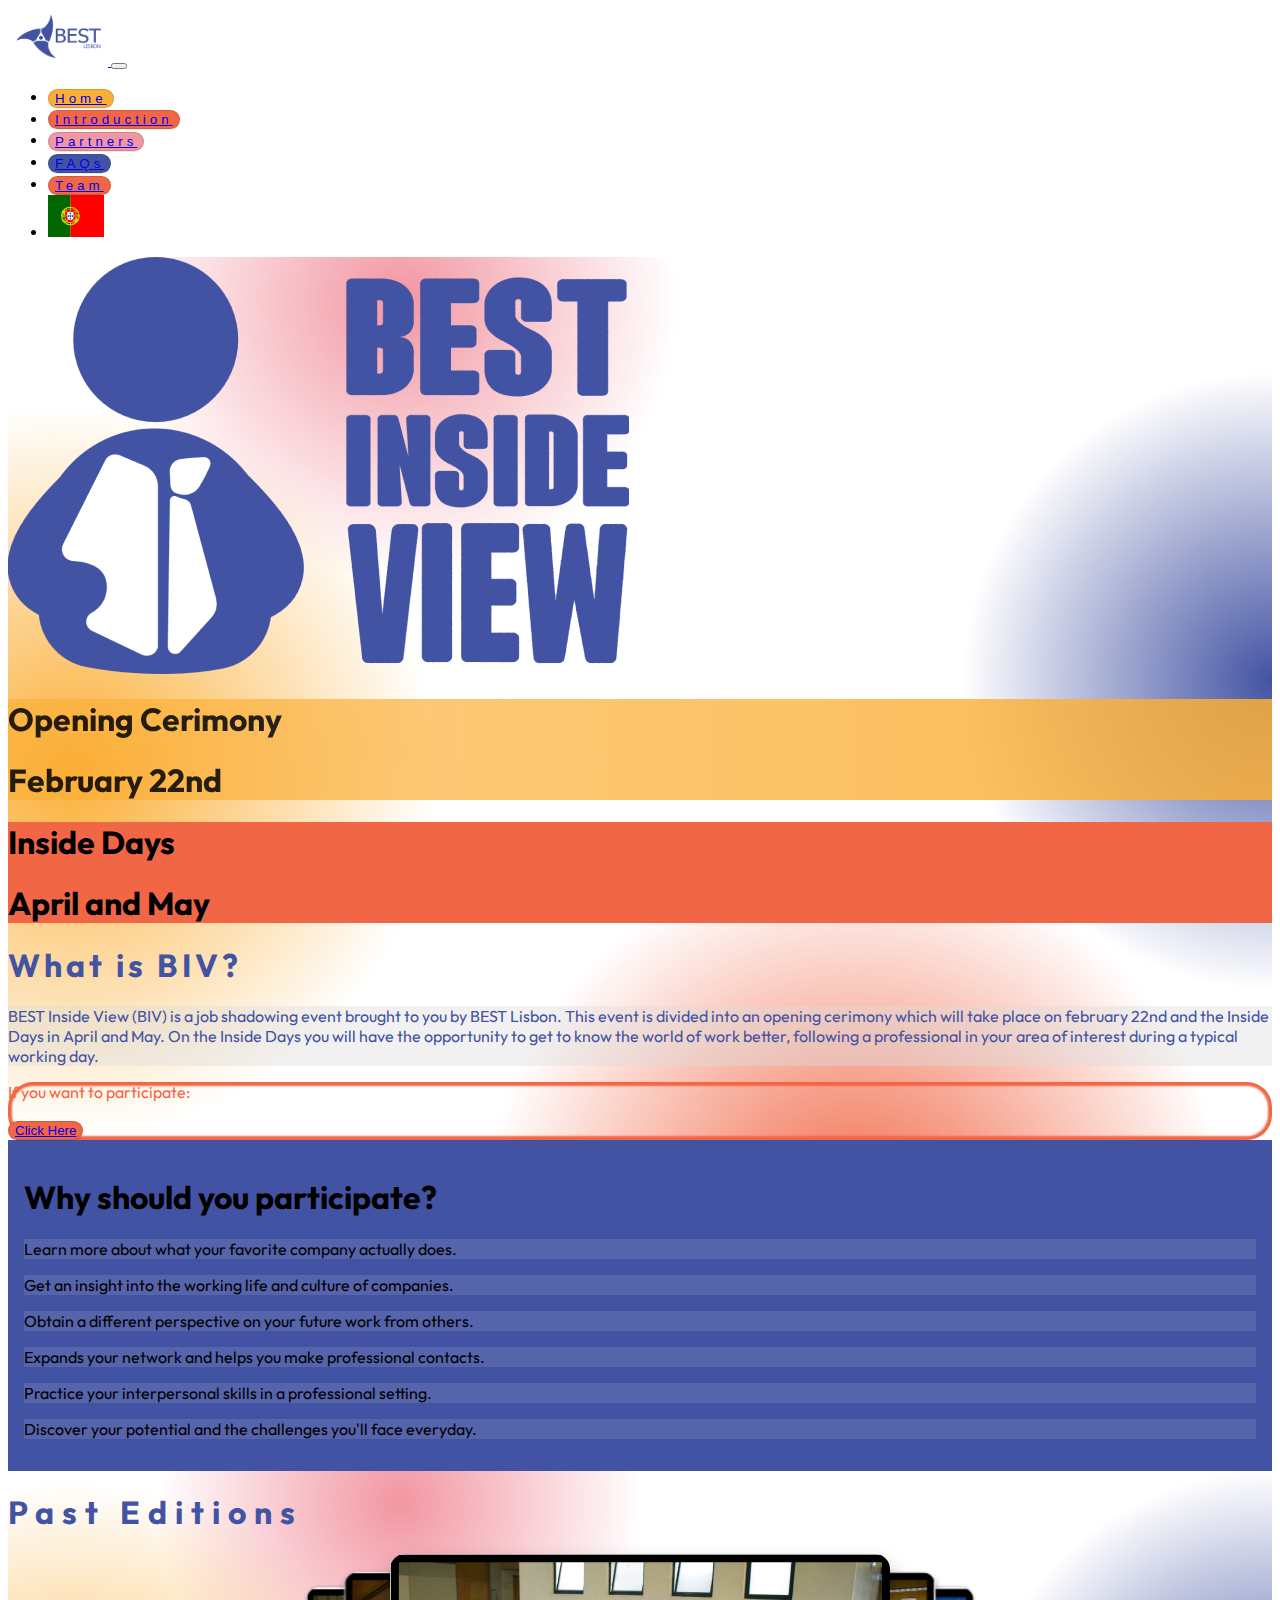
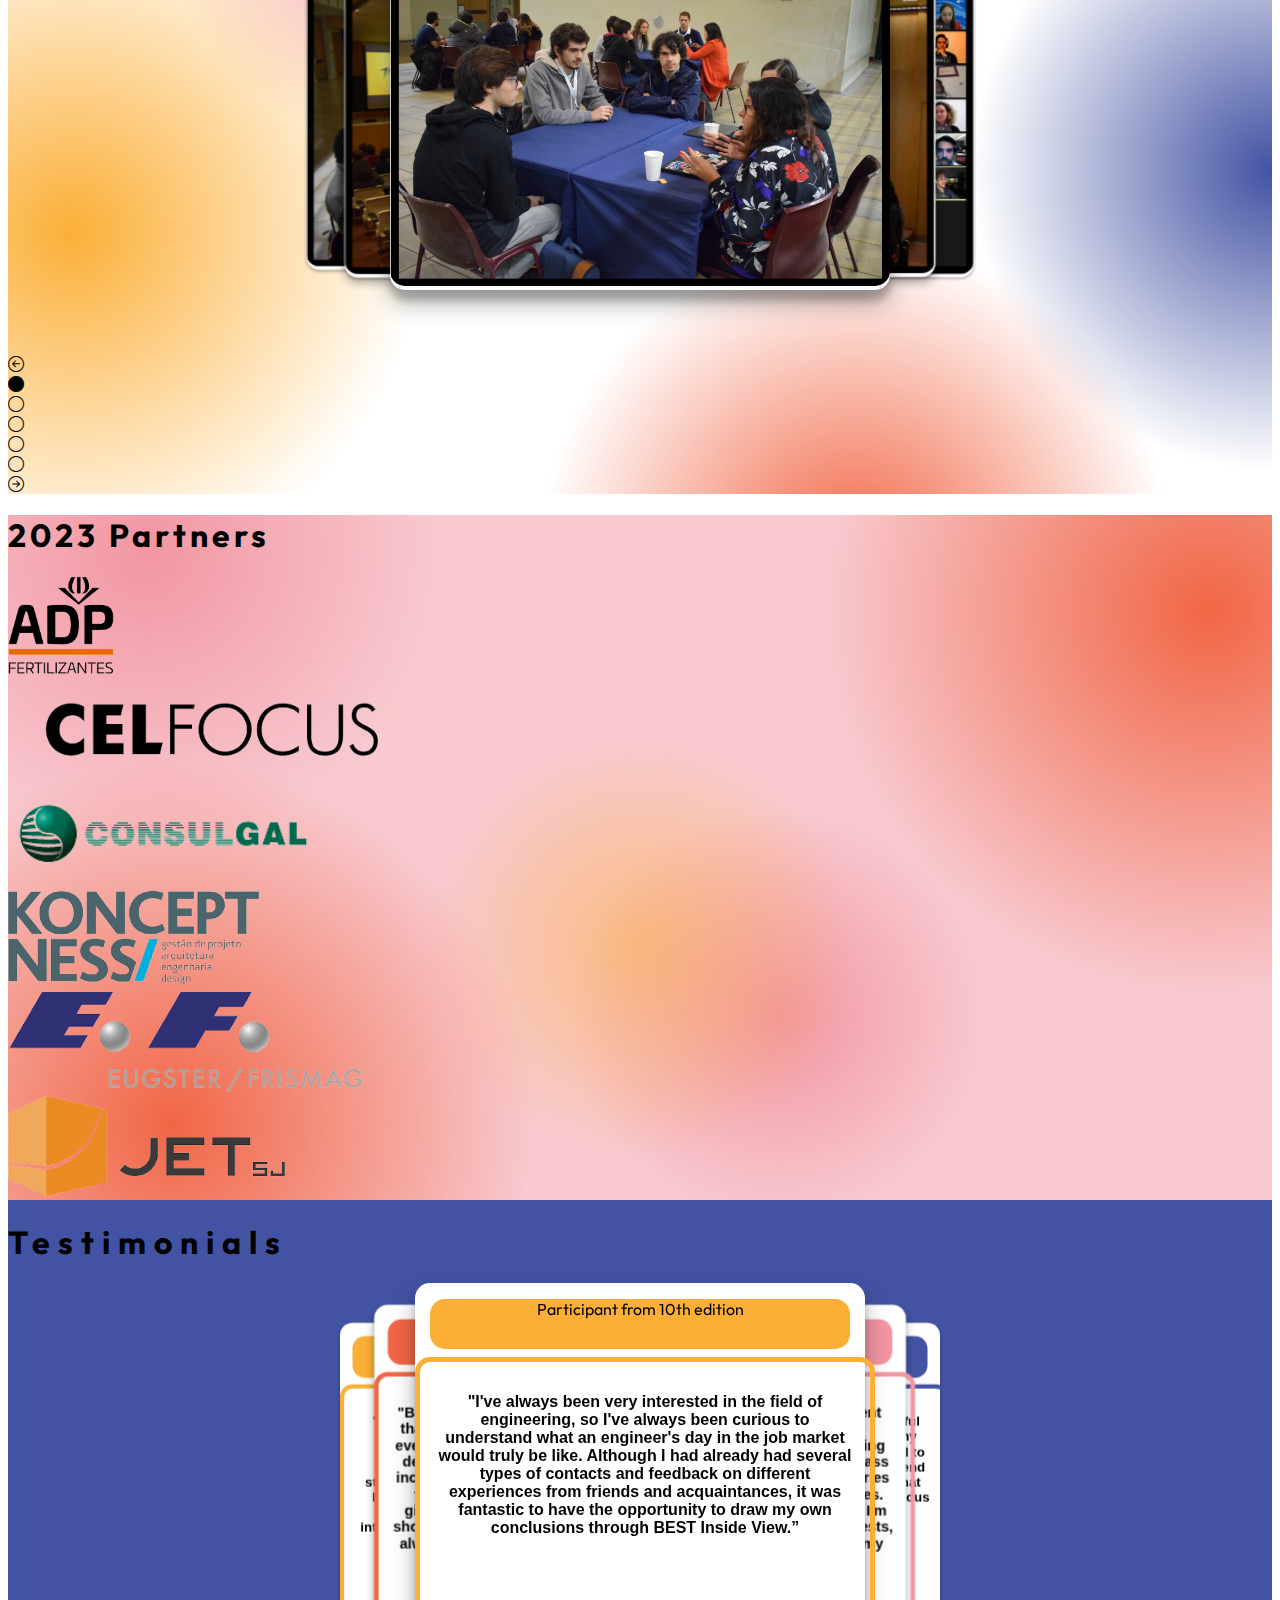
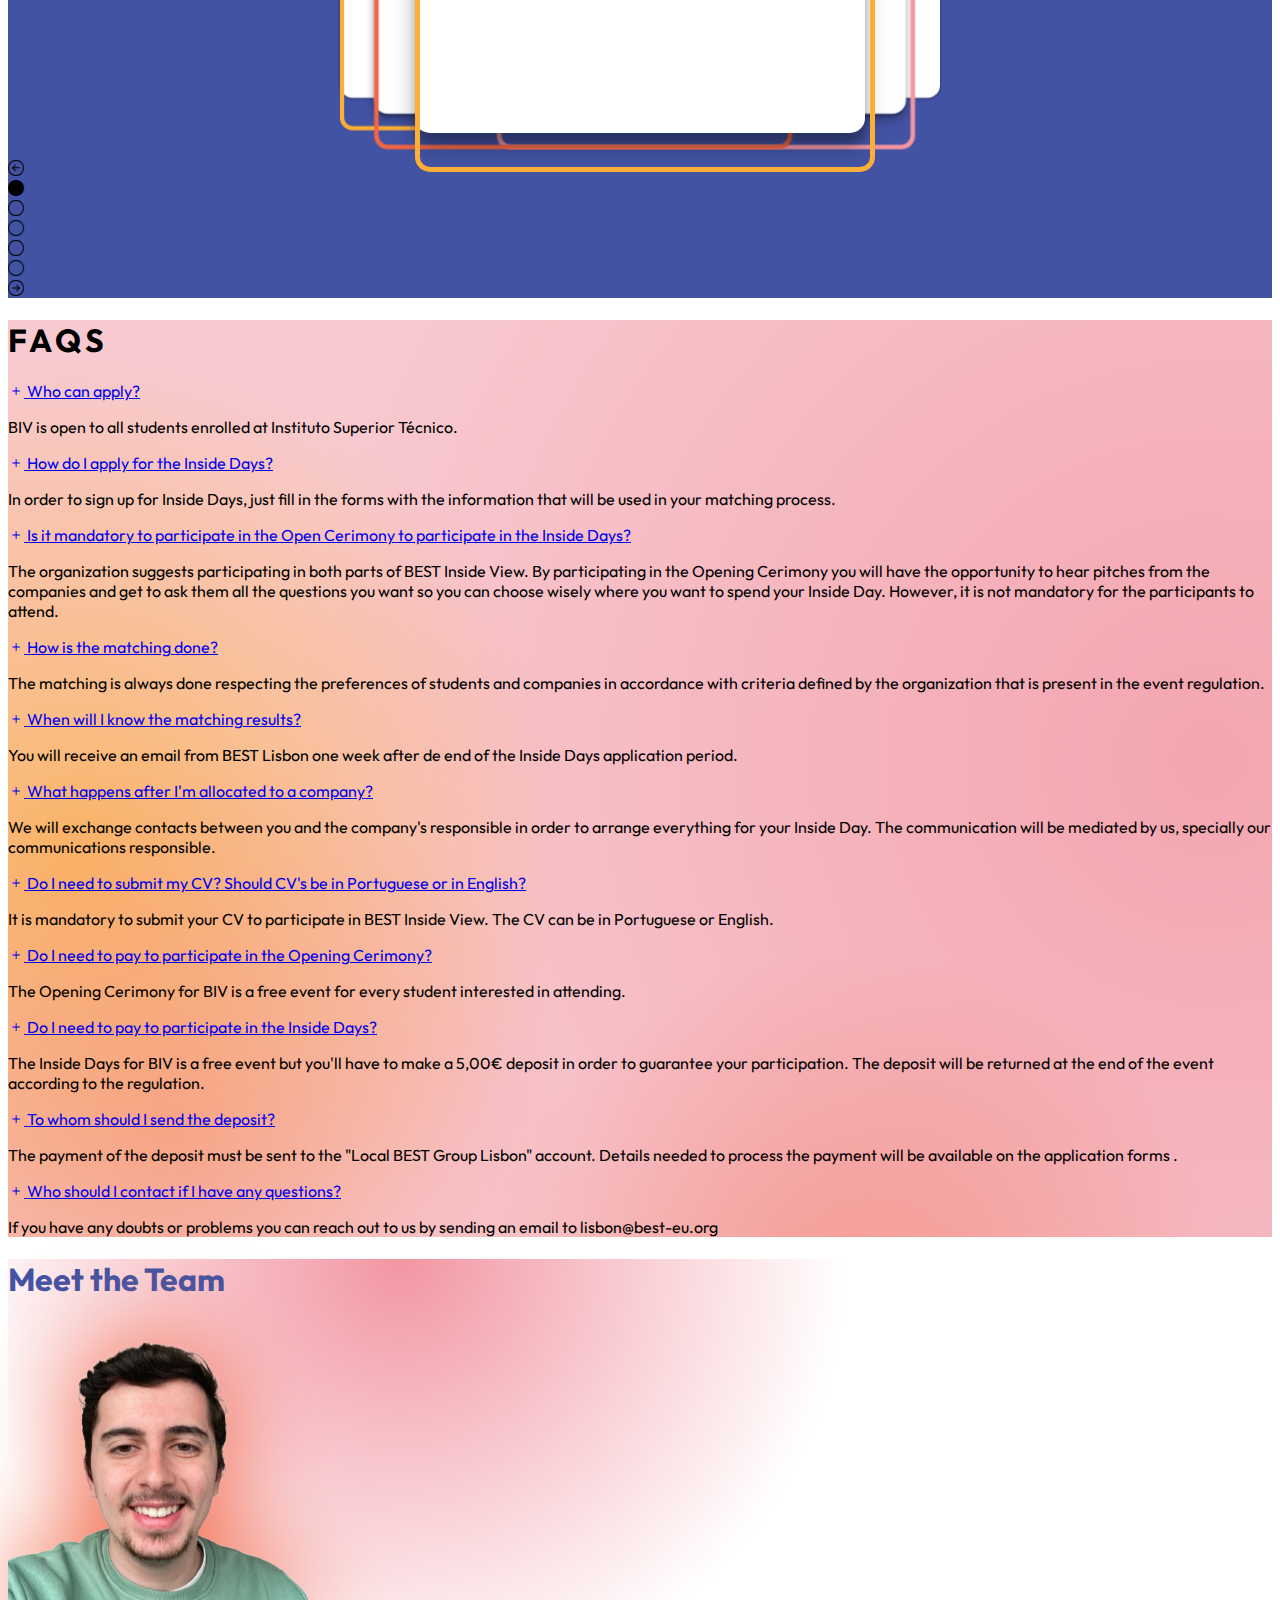
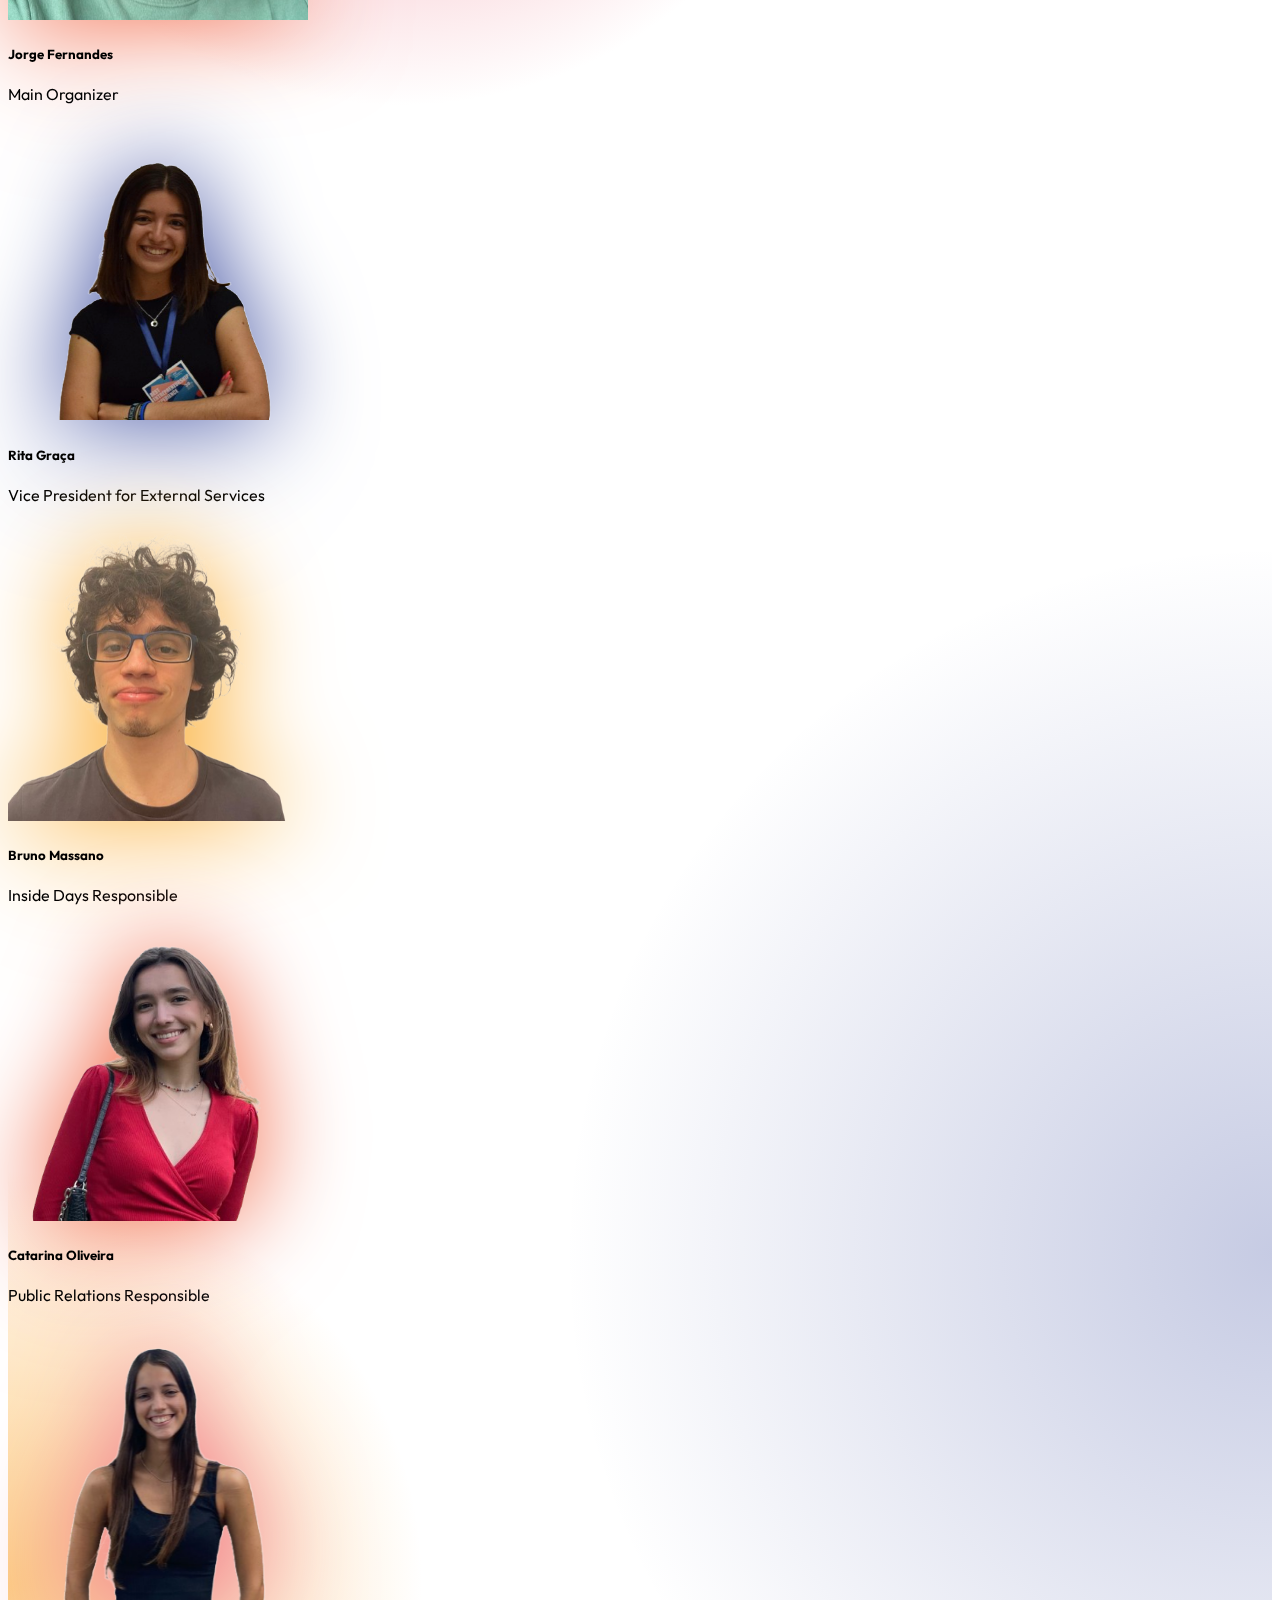
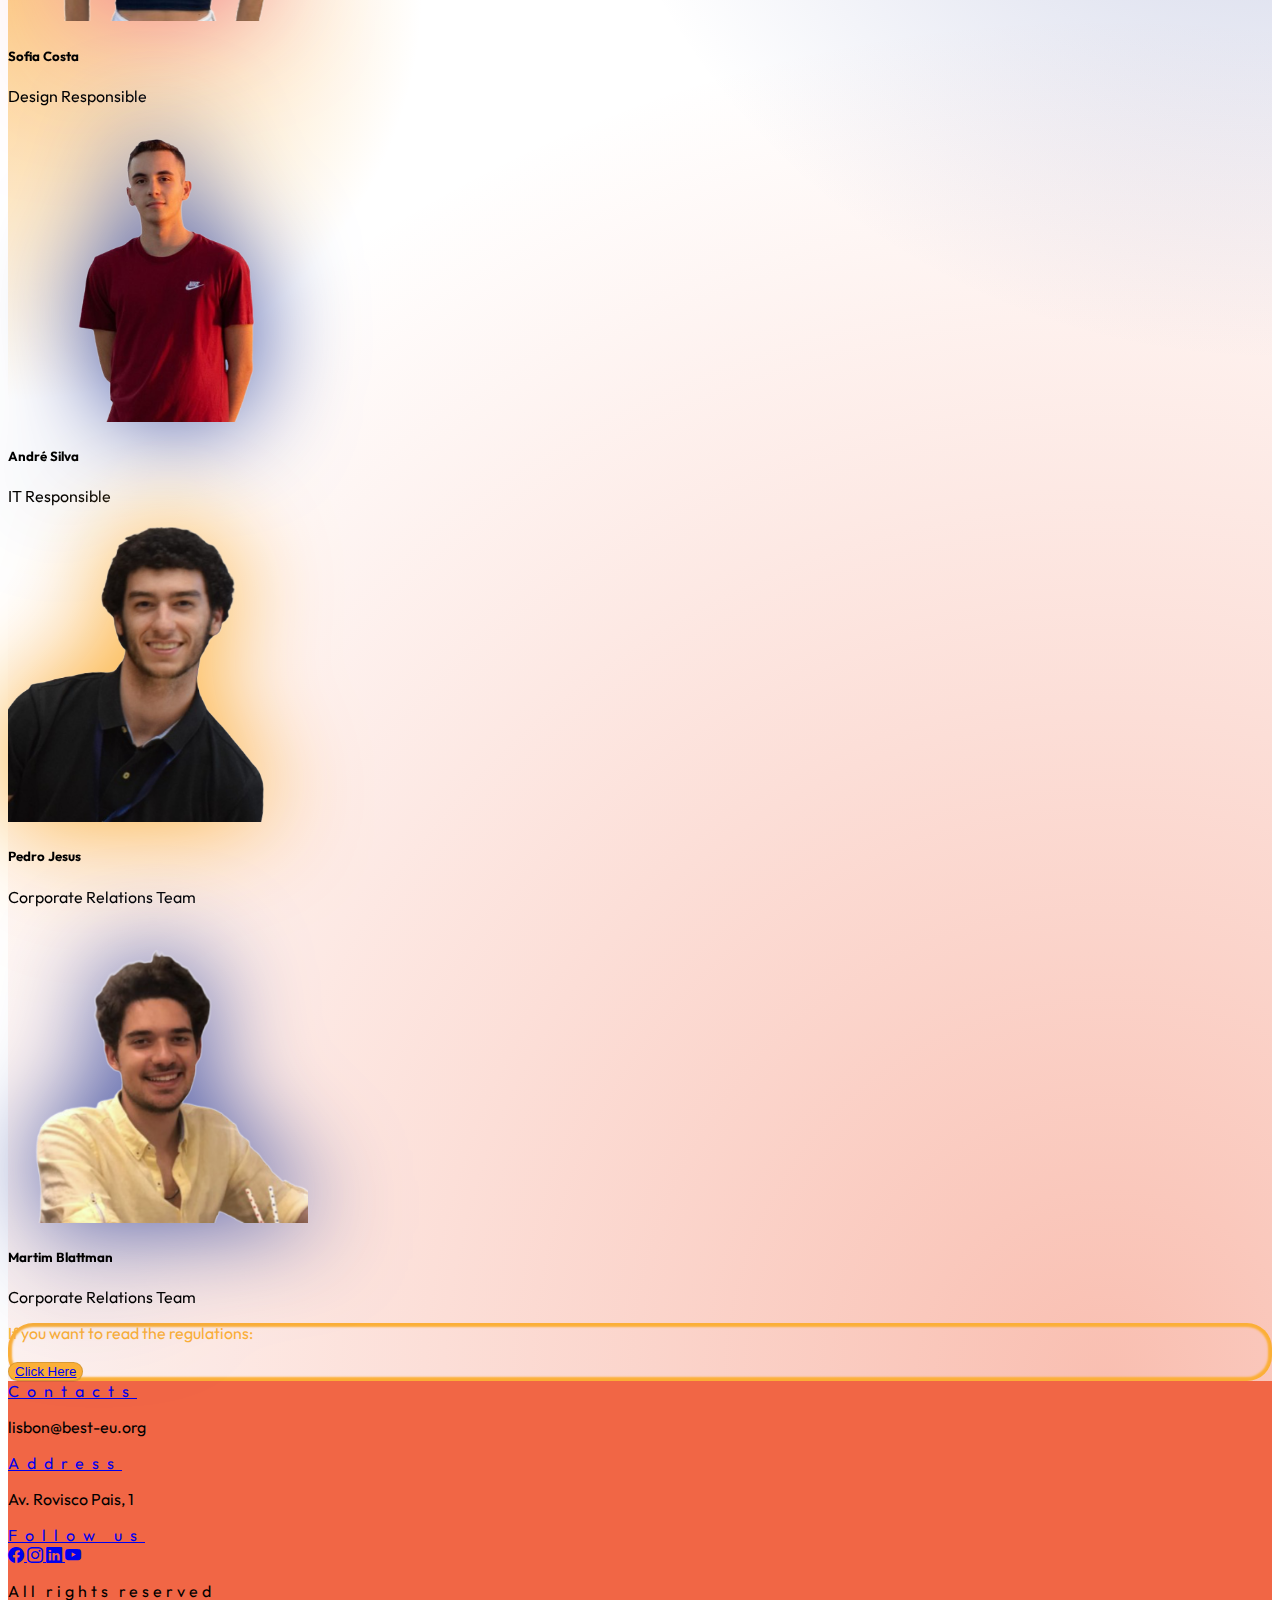
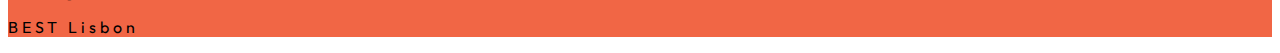
<file: index.html>
<!DOCTYPE html>
<html lang="en">

<head>
  <meta charset="UTF-8">
  <meta name="viewport" content="width=device-width, initial-scale=1.0">

  <title>BEST Inside View</title>

  <link rel="preconnect" href="https://fonts.googleapis.com">
  <link rel="preconnect" href="https://fonts.gstatic.com" crossorigin>
  <link rel="stylesheet" href="https://cdn.jsdelivr.net/npm/bootstrap-icons@1.11.2/font/bootstrap-icons.min.css">
  <link href="https://fonts.googleapis.com/css2?family=Outfit:wght@100;200;300;400;500;600;700;800;900&display=swap"
    rel="stylesheet">
  <link href="https://fonts.cdnfonts.com/css/kalam" rel="stylesheet">

  <link rel="stylesheet" href="./static/style.css">
  <link rel="stylesheet" href="./static/carousel.css">
  <link rel="stylesheet" href="./static/custom_buttons.css">

  <link href="./images/biv.png" rel="icon">
  <link href="https://cdn.jsdelivr.net/npm/bootstrap@5.3.2/dist/css/bootstrap.min.css" rel="stylesheet"
    integrity="sha384-T3c6CoIi6uLrA9TneNEoa7RxnatzjcDSCmG1MXxSR1GAsXEV/Dwwykc2MPK8M2HN" crossorigin="anonymous">
</head>

<body class="bg-light">
  <nav class="navbar sticky-top semi-transparent navbar-expand-lg shadow-lg">
    <div class="container-lg">
      <a class="navbar-brand" href="https://best.tecnico.ulisboa.pt/">
        <img src="./images/bestlisbon.png" width="100" height="58" alt="BEST Lisbon Logo" class="img-fluid">
      </a>
      <button class="navbar-toggler" type="button" data-bs-toggle="collapse" data-bs-target="#navbarSupportedContent"
        aria-controls="navbarSupportedContent" aria-expanded="false" aria-label="Toggle navigation">
        <span class="navbar-toggler-icon"></span>
      </button>
      <div class="collapse navbar-collapse" id="navbarSupportedContent">
        <ul class="navbar-nav d-flex ms-auto mb-2 mb-lg-0">
          <li class="nav-item px-2 my-2 my-lg-0">
            <button type="button" class="my-btn my-btn-yellow px-3 w-100">
              <a class="nav-link active text-white wider-letter-spacing" href="#">Home</a>
            </button>
          </li>
          <li class="nav-item px-2 my-2 my-lg-0">
            <button type="button" class="my-btn my-btn-orange px-3 w-100">
              <a class="nav-link active text-white wider-letter-spacing" href="#intro">Introduction</a>
            </button>
          </li>
          <li class="nav-item px-2 my-2 my-lg-0">
            <button type="button" class="my-btn my-btn-pink px-3 w-100">
              <a class="nav-link active text-white wider-letter-spacing" href="#partners">Partners</a>
            </button>
          </li>
          <li class="nav-item px-2 my-2 my-lg-0">
            <button type="button" class="my-btn my-btn-blue px-3 w-100">
              <a class="nav-link active text-white wider-letter-spacing" href="#faqs">FAQs</a>
            </button>
          </li>
          <li class="nav-item px-2 my-2 my-lg-0">
            <button type="button" class="my-btn my-btn-orange px-3 w-100">
              <a class="nav-link active text-white wider-letter-spacing" href="#team">Team</a>
            </button>
          </li>
          <li class="nav-item px-2 my-2 my-lg-0">
            <a href="./pt-pt.html">
              <img class="rounded rounded-3" src="./images/pt.svg" alt="Portuguese" width="auto" height="42">
            </a>
          </li>
        </ul>
      </div>
    </div>
  </nav>

  <main class="container-fluid elipses pb-5">
    <div class="container col-xxl-8 px-4 py-5">
      <div class="row d-flex flex-lg-row align-items-center justify-content-between g-5 pt-5">
        <div class="col-12 col-sm-10 col-lg-6">
          <img src="./images/BIV_newlogo_blue.png" class="d-block mx-auto img-fluid" alt="BIV Logo" loading="lazy">
        </div>
        <div class="col-lg-6">
          <div class="row">
            <div class="container mx-md-4 my-4 text-center">
              <div id="open-cerimony-card" class="py-4 px-2 rounded-4 shadow text-light">
                <h1 class="display-6 fw-semibold">Opening Cerimony</h1>
                <h1 class="mt-4 fw-light fs-3">February 22nd</h1>
              </div>
            </div>
          </div>
          <div class="row">
            <div class="container mx-md-4 my-4 text-center">
              <div id="inside-days-card" class="py-4 px-2 rounded-4 shadow text-light">
                <h1 class="display-6 fw-semibold">Inside Days</h1>
                <h1 class="mt-4 fw-light fs-3">April and May</h1>
              </div>
            </div>
          </div>
        </div>
      </div>
    </div>

    <div id="intro" class="px-4 py-5 mt-3 text-center">
      <h1 class="display-4 fw-bold mt-md-5 mb-5 biv-color-text wider-letter-spacing">What is BIV?</h1>
      <div id="what-is-biv-box" class="col-lg-6 col-xxl-4 mx-auto p-5 rounded-4">
        <p class="lead biv-color-text">
          BEST Inside View (BIV) is a job shadowing event brought to you by BEST Lisbon.
          This event is divided into an opening cerimony which will take place on
          february 22nd and the Inside Days in April and May.
          On the Inside Days you will have the opportunity to get to know the world of work better, following a
          professional in your area of interest during a typical working day.
        </p>
      </div>
    </div>

    <div class="text-center py-5">
      <div id="click-here" class="d-inline-block">
        <p class="d-inline-block my-0 mr-1 mx-md-4 fs-5 align-middle">If you want to participate: </p>
        <button type="button" class="d-inline-block my-btn rounded-5 my-btn-orange px-4 mt-2 mt-md-0 py-2 py-md-3">
          <a class="text-decoration-none text-white fw-bold" href="https://docs.google.com/forms/d/1P1rKgaF-wU9Q7YJbDoPwkT1VuI8C_h4h76rhRTKE2cQ/viewform?edit_requested=true">Click Here</a>
        </button>
      </div>
    </div>
  </main>

  <div id="why-participate" class="container-fluid py-5">
    <div class="container-lg" style="background-color: rgb(67, 83, 163); padding: 1rem;">
      <div class="row text-center my-3 my-md-5">
        <div class="col text-end">
          <h1 class="display-4 fw-bold text-light">Why should you participate?</h1>
        </div>
      </div>
      <div class="row">
        <div class="col-md my-3 my-md-5 mx-md-4">
          <div class="card h-100 border-white border-2 rounded rounded-4 text-white bg-transparent">
            <div class="card-body p-4 text-center">
              <p class="fs-5">Learn more about what your favorite company actually does.</p>
            </div>
          </div>
        </div>
        <div class="col-md my-3 my-md-5 mx-md-4">
          <div class="card h-100 border-white border-2 rounded rounded-4 text-white bg-transparent">
            <div class="card-body p-4 text-center">
              <p class="fs-5">Get an insight into the working life and culture of companies.</p>
            </div>
          </div>
        </div>
        <div class="col-md my-3 my-md-5 mx-md-4">
          <div class="card h-100 border-white border-2 rounded rounded-4 text-white bg-transparent">
            <div class="card-body p-4 text-center">
              <p class="fs-5">Obtain a different perspective on your future work from others.
              </p>
            </div>
          </div>
        </div>
      </div>
      <div class="row">
        <div class="col-md my-3 my-md-5 mx-md-4">
          <div class="card h-100 border-white border-2 rounded rounded-4 text-white bg-transparent">
            <div class="card-body p-4 text-center">
              <p class="fs-5">Expands your network and helps you make professional contacts.</p>
            </div>
          </div>
        </div>
        <div class="col-md my-3 my-md-5 mx-md-4">
          <div class="card h-100 border-white border-2 rounded rounded-4 text-white bg-transparent">
            <div class="card-body p-4 text-center">
              <p class="fs-5">Practice your interpersonal skills in a professional setting.</p>
            </div>
          </div>
        </div>
        <div class="col-md my-3 my-md-5 mx-md-4">
          <div class="card h-100 border-white border-2 rounded rounded-4 text-white bg-transparent">
            <div class="card-body p-4 text-center">
              <p class="fs-5">Discover your potential and the challenges you'll face everyday.</p>
            </div>
          </div>
        </div>
      </div>
    </div>
  </div>

  <section id="past-editions" class="text-center elipses py-5" style="overflow-x: hidden;">
    <h1 class="display-1 fw-semibold biv-color-text wide-letter-spacing mt-md-5 mb-5">Past Editions</h1>
    <div class="container-lg py-md-5">
      <section id="slider">
        <input type="radio" name="slider" id="s1" class="past-editions-s" checked>
        <input type="radio" name="slider" id="s2" class="past-editions-s">
        <input type="radio" name="slider" id="s3" class="past-editions-s">
        <input type="radio" name="slider" id="s4" class="past-editions-s">
        <input type="radio" name="slider" id="s5" class="past-editions-s">
        <label for="s1" id="slide1">
          <img class="slider-image" src="images/carousel/bive2019.png" alt="Slide 1">
        </label>
        <label for="s2" id="slide2">
          <img class="slider-image" src="images/carousel/biv2019(1).png" alt="Slide 2">
        </label>
        <label for="s3" id="slide3">
          <img class="slider-image" src="images/carousel/BIV2020.png" alt="Slide 3">
        </label>
        <label for="s4" id="slide4">
          <img class="slider-image" src="images/carousel/biv2021(1).png" alt="Slide 4">
        </label>
        <label for="s5" id="slide5">
          <img class="slider-image" src="images/carousel/biv2021.png" alt="Slide 5">
        </label>
      </section>
      <div class="d-flex align-items-center justify-content-center">
        <i id="past-editions-prev" class="bi bi-arrow-left-circle fs-4 text-dark px-2"></i>
        <div class="text-dark px-2 fs-6 past-editions-indicator">
          <i class="bi bi-circle"></i>
        </div>
        <div class="text-dark px-2 fs-6 past-editions-indicator">
          <i class="bi bi-circle"></i>
        </div>
        <div class="text-dark px-2 fs-6 past-editions-indicator">
          <i class="bi bi-circle"></i>
        </div>
        <div class="text-dark px-2 fs-6 past-editions-indicator">
          <i class="bi bi-circle"></i>
        </div>
        <div class="text-dark px-2 fs-6 past-editions-indicator">
          <i class="bi bi-circle"></i>
        </div>
        <i id="past-editions-next" class="bi bi-arrow-right-circle fs-4 text-dark px-2"></i>
      </div>
    </div>
  </section>

  <div id="partners" class="elipses-noblue py-5 container-fluid">
    <div class="container-lg my-5">
      <div class="text-center">
        <h1 class="display-1 fw-semibold wider-letter-spacing text-light my-5">2023 Partners</h1>
      </div>
      <div class="row align-items-center">
        <div class="col-md my-5">
          <img src="./images/partners/ADP fertilizantes.png" class="d-block mx-auto img-fluid" alt="Past Editions IMG"
            loading="lazy">
        </div>
        <div class="col-md my-5">
          <img src="./images/partners/CelFocus.png" class="d-block mx-auto img-fluid" alt="Past Editions IMG"
            loading="lazy">
        </div>
      </div>
      <div class="row align-items-center">
        <div class="col-md my-5">
          <img src="./images/partners/Consulgal.png" class="d-block mx-auto img-fluid" alt="Past Editions IMG"
            loading="lazy">
        </div>
        <div class="col-md my-5">
          <img src="./images/partners/Konceptness_2-removebg-preview.png" class="d-block mx-auto img-fluid"
            alt="Past Editions IMG" loading="lazy">
        </div>
      </div>
      <div class="row align-items-center">
        <div class="col-md my-5">
          <img src="./images/partners/Eugster Frismag (1).png" class="d-block mx-auto img-fluid" alt="Past Editions IMG"
            loading="lazy">
        </div>
        <div class="col-md my-5">
          <img src="./images/partners/JETsj (1).png" class="d-block mx-auto img-fluid" alt="Past Editions IMG"
            loading="lazy">
        </div>
      </div>
    </div>
  </div>

  <section id="testimonials" class="text-center py-5 container-fluid" style="overflow-x: hidden;">
    <div class="container-lg text-center py-5">
      <h1 class="display-3 fw-semibold text-light wide-letter-spacing mb-5">Testimonials</h1>
      <div class="container-lg my-5">
        <section id="slider2">
          <input type="radio" name="slider2" id="s12" class="testimonials-s" checked>
          <input type="radio" name="slider2" id="s22" class="testimonials-s">
          <input type="radio" name="slider2" id="s32" class="testimonials-s">
          <input type="radio" name="slider2" id="s42" class="testimonials-s">
          <input type="radio" name="slider2" id="s52" class="testimonials-s">
          <label for="s12" id="slide12">
            <div class="small-colored-box small-colored-box-yellow">
              <p class="pt-2 fs-4">Participant from 10th edition</p>
            </div>
            <div class="bottom-box bottom-box-yellow">
              <p class="text-justify fs-6">"I've always been very interested in the field of engineering, so I've always been
                curious
                to
                understand what an engineer's day in the job market would truly be like. Although I had already had
                several types of contacts and feedback on different experiences from friends and acquaintances, it was
                fantastic to have the opportunity to draw my own conclusions through BEST Inside View.”</p>
            </div>
          </label>
          <label for="s22" id="slide22">
            <div class="small-colored-box small-colored-box-pink">
              <p class="pt-2 fs-4">Participant from 11th edition</p>
            </div>
            <div class="bottom-box bottom-box-pink">
              <p class="text-justify fs-6">"Being part of BIV was mind-blowing! As a student eager to dive into the
                engineering world, this
                experience was a game-changer. It was like peeking behind the scenes of what I've been learning in class
                and seeing how it all fits in real workplaces. Theories turned into real-life strategies right before my
                eyes. BIV allowed me to assess if the engineering path I'm pursuing really aligns with my passions and
                interests, and made me more excited and confident about my future career."</p>
            </div>
          </label>
          <label for="s32" id="slide32">
            <div class="small-colored-box small-colored-box-blue">
              <p class="pt-2 fs-4 text-light">Participant from 11th edition</p>
            </div>
            <div class="bottom-box bottom-box-blue">
              <p class="text-justify fs-6">"In BIV, I had the privilege of attending an insightful event at Celfocus, and I
                am compelled to share
                my experience with great enthusiasm.
                The day proved to be exceptionally rewarding, providing a unique blend of knowledge enrichment and
                valuable insights that have significantly impacted my perspective on various aspects of my professional
                journey."</p>
            </div>
          </label>
          <label for="s42" id="slide42">
            <div class="small-colored-box small-colored-box-yellow">
              <p class="pt-2 fs-4">MO from 10th edition</p>
            </div>
            <div class="bottom-box bottom-box-yellow">
              <p class="text-justify fs-6">"Being the MO was a challenge, as there is a great sense of responsibility because
                we want the
                experience of all parties involved to be the best possible. Each decision is made thinking of the
                students and companies to allow a greater proximity between these and, consequently, greater ease for
                students to enter the job market, while we show interesting companies that operate in different areas."
              </p>
            </div>
          </label>
          <label for="s52" id="slide52">
            <div class="small-colored-box small-colored-box-orange">
              <p class="pt-2 fs-4">MO from 11th edition</p>
            </div>
            <div class="bottom-box bottom-box-orange">
              <p class="text-justify fs-6">"Being in the position of Main Organizer was different than I imagined because
                those months preparing
                the event were a challenge, and in the course of time each decision got bigger outcomes and the
                responsibility increased. This event is all about connecting students to companies, ensuring the best
                for both parties,
                giving students an easier way to the job market and showing them interesting companies. The end result
                is always fulfilling, allowing companies and students to have a bigger proximity."
              </p>
            </div>
          </label>
        </section>
        <div class="d-flex align-items-center justify-content-center">
          <i id="testimonials-prev" class="bi bi-arrow-left-circle fs-4 text-light px-2"></i>
          <div class="text-light px-2 fs-6 testimonials-indicator">
            <i class="bi bi-circle"></i>
          </div>
          <div class="text-light px-2 fs-6 testimonials-indicator">
            <i class="bi bi-circle"></i>
          </div>
          <div class="text-light px-2 fs-6 testimonials-indicator">
            <i class="bi bi-circle"></i>
          </div>
          <div class="text-light px-2 fs-6 testimonials-indicator">
            <i class="bi bi-circle"></i>
          </div>
          <div class="text-light px-2 fs-6 testimonials-indicator">
            <i class="bi bi-circle"></i>
          </div>
          <i id="testimonials-next" class="bi bi-arrow-right-circle fs-4 text-light px-2"></i>
        </div>
      </div>
    </div>
  </section>

  <div id="faqs" class="container-fluid py-5 elipses-blend">
    <div class="container-lg mb-md-5">
      <h1 class="mt-5 mb-0 display-1 fw-semibold text-light wider-letter-spacing">FAQS</h1>
    </div>
    <div class="container lg py-5">
      <div class="row">
        <div class="col-md my-4 mx-md-2">
          <a class="fs-2 link-light link-underline-opacity-0 fw-semibold" data-bs-toggle="collapse" href="#collapse3"
            role="button" aria-expanded="false" aria-controls="collapse3">
            <i class="bi bi-plus fw-semibold text-light"></i>
            Who can apply?
          </a>
          <div class="collapse" id="collapse3">
            <div class="card-body text-light">
              <p class="fs-5">
                BIV is open to all students enrolled at Instituto Superior Técnico.</p>
            </div>
          </div>
        </div>
        <div class="col-md my-4 mx-md-2 text-md-end">
          <a class="fs-2 link-light link-underline-opacity-0 fw-semibold" data-bs-toggle="collapse" href="#collapse4"
            role="button" aria-expanded="false" aria-controls="collapse4">
            <i class="bi bi-plus fw-semibold text-light "></i>
            How do I apply for the Inside Days?
          </a>
          <div class="collapse" id="collapse4">
            <div class=" card-body text-light">
              <p class="fs-5">
                In order to sign up for Inside Days, just fill in the forms with the information that will be used in
                your matching process.</p>
            </div>
          </div>
        </div>
      </div>
      <div class="row">
        <div class="col-md my-4 mx-md-2">
          <a class="fs-2 link-light link-underline-opacity-0 fw-semibold" data-bs-toggle="collapse" href="#collapse5"
            role="button" aria-expanded="false" aria-controls="collapse5">
            <i class="bi bi-plus fw-semibold text-light "></i>
            Is it mandatory to participate in the Open Cerimony to participate in the Inside Days?
          </a>
          <div class="collapse" id="collapse5">
            <div class=" card-body text-light">
              <p class="fs-5">
                The organization suggests participating in both parts of BEST Inside View.
                By participating in the Opening Cerimony you will have the opportunity to hear pitches
                from the companies and get to ask them all the questions you want so you can choose
                wisely where you want to spend your Inside Day. However, it is not mandatory for the participants
                to attend.</p>
            </div>
          </div>
        </div>
        <div class="col-md my-4 mx-md-2 text-md-end">
          <a class="fs-2 link-light link-underline-opacity-0 fw-semibold" data-bs-toggle="collapse" href="#collapse6"
            role="button" aria-expanded="false" aria-controls="collapse6">
            <i class="bi bi-plus fw-semibold text-light "></i>
            How is the matching done?
          </a>
          <div class="collapse" id="collapse6">
            <div class=" card-body text-light">
              <p class="fs-5">
                The matching is always done respecting the preferences of students and companies in accordance with
                criteria defined by the organization that is present in the event regulation.</p>
            </div>
          </div>
        </div>
      </div>
      <div class="row">
        <div class="col-md my-4 mx-md-2">
          <a class="fs-2 link-light link-underline-opacity-0 fw-semibold" data-bs-toggle="collapse" href="#collapse7"
            role="button" aria-expanded="false" aria-controls="collapse7">
            <i class="bi bi-plus fw-semibold text-light "></i>
            When will I know the matching results?
          </a>
          <div class="collapse" id="collapse7">
            <div class=" card-body text-light">
              <p class="fs-5">
                You will receive an email from BEST Lisbon one week after de end of the Inside Days application period.
              </p>
            </div>
          </div>
        </div>
        <div class="col-md my-4 mx-md-2 text-md-end">
          <a class="fs-2 link-light link-underline-opacity-0 fw-semibold" data-bs-toggle="collapse" href="#collapse8"
            role="button" aria-expanded="false" aria-controls="collapse8">
            <i class="bi bi-plus fw-semibold text-light "></i>
            What happens after I'm allocated to a company?
          </a>
          <div class="collapse" id="collapse8">
            <div class=" card-body text-light">
              <p class="fs-5">
                We will exchange contacts between you and the company's responsible in order to arrange everything for
                your Inside Day. The communication will be mediated by us, specially our communications responsible.
              </p>
            </div>
          </div>
        </div>
      </div>
      <div class="row">
        <div class="col-md my-4 mx-md-2">
          <a class="fs-2 link-light link-underline-opacity-0 fw-semibold" data-bs-toggle="collapse" href="#collapse9"
            role="button" aria-expanded="false" aria-controls="collapse9">
            <i class="bi bi-plus fw-semibold text-light "></i>
            Do I need to submit my CV? Should CV's be in Portuguese or in English?
          </a>
          <div class="collapse" id="collapse9">
            <div class=" card-body text-light">
              <p class="fs-5">
                It is mandatory to submit your CV to participate in BEST Inside View. The CV can be in Portuguese or
                English.
              </p>
            </div>
          </div>
        </div>
        <div class="col-md my-4 mx-md-2 text-md-end">
          <a class="fs-2 link-light link-underline-opacity-0 fw-semibold" data-bs-toggle="collapse" href="#collapse10"
            role="button" aria-expanded="false" aria-controls="collapse10">
            <i class="bi bi-plus fw-semibold text-light "></i>
            Do I need to pay to participate in the Opening Cerimony?
          </a>
          <div class="collapse" id="collapse10">
            <div class=" card-body text-light">
              <p class="fs-5">
                The Opening Cerimony for BIV is a free event for every student interested in attending.
              </p>
            </div>
          </div>
        </div>
      </div>
      <div class="row">
        <div class="col-md my-4 mx-md-2">
          <a class="fs-2 link-light link-underline-opacity-0 fw-semibold" data-bs-toggle="collapse" href="#collapse11"
            role="button" aria-expanded="false" aria-controls="collapse11">
            <i class="bi bi-plus fw-semibold text-light"></i>
            Do I need to pay to participate in the Inside Days?
          </a>
          <div class="collapse" id="collapse11">
            <div class=" card-body text-light">
              <p class="fs-5">The Inside Days for BIV is a free event but you'll have to make a 5,00€ deposit in order
                to guarantee your
                participation. The deposit will be returned at the end of the event according to the regulation.
              </p>
            </div>
          </div>
        </div>
        <div class="col-md my-4 mx-md-2 text-md-end">
          <a class="fs-2 link-light link-underline-opacity-0 fw-semibold" data-bs-toggle="collapse" href="#collapse12"
            role="button" aria-expanded="false" aria-controls="collapse12">
            <i class="bi bi-plus fw-semibold text-light "></i>
            To whom should I send the deposit?
          </a>
          <div class="collapse" id="collapse12">
            <div class=" card-body text-light">
              <p class="fs-5">
                The payment of the deposit must be sent to the "Local BEST Group Lisbon" account. Details needed to
                process the payment will be available on the application forms .
              </p>
            </div>
          </div>
        </div>
      </div>
      <div class="row">
        <a class="fs-2 link-light link-underline-opacity-0 fw-semibold" data-bs-toggle="collapse" href="#collapse13"
          role="button" aria-expanded="false" aria-controls="collapse13">
          <i class="bi bi-plus fw-semibold  text-light"></i>
          Who should I contact if I have any questions?
        </a>
        <div class="collapse" id="collapse13">
          <div class=" card-body text-light">
            <p class="fs-5">If you have any doubts or problems you can reach out to us by
              sending an email to lisbon@best-eu.org
            </p>
          </div>
        </div>
      </div>
    </div>
  </div>

  <div id="team" class="py-5 container-fluid elipses-team">
    <div class="container-lg text-end my-md-5">
      <h1 class="display-1 fw-semibold biv-color-text">Meet the Team</h1>
    </div>
    <div class="container-lg">
      <div class="row py-5">
        <div class="col-md text-center mx-md-4 my-2 my-md-0 orange-highlight">
          <img src="./images/team/JorgeFernandes.png" alt="Jorge Fernandes" width="300" height="300"
            class="object-fit-cover">
          <div class="py-3">
            <h5 class="display-6">Jorge Fernandes</h5>
            <p class="lead">Main Organizer</p>
          </div>
        </div>
        <div class="col-md text-center mx-md-4 my-2 my-md-0 blue-highlight">
          <img src="./images/team/RitaGraca.png" alt="Jorge Fernandes" width="300" height="300"
            class="object-fit-cover">
          <div class="py-3">
            <h5 class="display-6">Rita Graça</h5>
            <p class="lead">Vice President for External Services</p>
          </div>
        </div>
        <div class="col-md text-center mx-md-4 my-2 my-md-0 yellow-highlight">
          <img src="./images/team/BrunoMassano.png" alt="Jorge Fernandes" width="300" height="300"
            class="object-fit-cover">
          <div class="py-3">
            <h5 class="display-6">Bruno Massano</h5>
            <p class="lead">Inside Days Responsible</p>
          </div>
        </div>
      </div>
      <div class="row py-5">
        <div class="col-md text-center mx-md-4 my-2 my-md-0 orange-highlight">
          <img src="./images/team/CatarinaOliveira.png" alt="Jorge Fernandes" width="300" height="300"
            class="object-fit-cover">
          <div class="py-3">
            <h5 class="display-6">Catarina Oliveira</h5>
            <p class="lead">Public Relations Responsible</p>
          </div>
        </div>
        <div class="col-md text-center mx-md-4 my-2 my-md-0 pink-highlight">
          <img src="./images/team/SofiaCosta.png" alt="Jorge Fernandes" width="300" height="300"
            class="object-fit-cover">
          <div class="py-3">
            <h5 class="display-6">Sofia Costa</h5>
            <p class="lead">Design Responsible</p>
          </div>
        </div>
        <div class="col-md text-center mx-md-4 my-2 my-md-0 blue-highlight">
          <img src="./images/team/AndreSilva.png" alt="Jorge Fernandes" width="300" height="300"
            class="object-fit-cover">
          <div class="py-3">
            <h5 class="display-6">André Silva</h5>
            <p class="lead">IT Responsible</p>
          </div>
        </div>
      </div>
      <div class="row py-5">
        <div class="col-md text-center mx-md-4 my-2 my-md-0 yellow-highlight">
          <img src="./images/team/PedroJesus_CR.png" alt="Jorge Fernandes" width="300" height="300"
            class="object-fit-cover">
          <div class="py-3">
            <h5 class="display-6">Pedro Jesus</h5>
            <p class="lead">Corporate Relations Team</p>
          </div>
        </div>
        <div class="col-md text-center mx-md-4 my-2 my-md-0 blue-highlight">
          <img src="./images/team/MartimBlattman.png" alt="Jorge Fernandes" width="300" height="300"
            class="object-fit-cover">
          <div class="py-3">
            <h5 class="display-6">Martim Blattman</h5>
            <p class="lead">Corporate Relations Team</p>
          </div>
        </div>
      </div>
    </div>
    <div class="text-center py-5">
      <div id="read-regulations" class="d-inline-block mt-md-5">
        <p class="d-inline-block my-0 mr-2 mx-md-4 fs-5 align-middle">If you want to read the regulations: </p>
        <button type="button" class="d-inline-block my-btn rounded-5 my-btn-yellow px-4 mt-2 mt-md-0 py-2 py-md-3">
          <a class="text-decoration-none text-white fw-bold" href="https://drive.google.com/file/d/1zOE23GC6GKnaUoXnw751i1BBPNhzl7oM/view?usp=sharing">Click Here</a>
        </button>
      </div>
    </div>
  </div>

  <footer class="container-fluid pt-5" id="footer">
    <div class="container">
      <footer class="py-3 py-4">
        <div class="row justify-content-between border-bottom border-2 pb-3 mb-3">
          <div class="col-md my-3 my-md-0">
            <div class="text-center">
              <a href="#" class="fs-4 nav-link px-2 text-light wide-letter-spacing">Contacts</a>
              <p class="text-light fs-6 mt-2">lisbon@best-eu.org</p>
            </div>
          </div>
          <div class="col-md my-3 my-md-0">
            <div class="text-center">
              <a href="#" class="fs-4 nav-link px-2 text-light wide-letter-spacing">Address</a>
              <p class="text-light fs-6 mt-2">Av. Rovisco Pais, 1</p>
            </div>
          </div>
          <div class="col-md my-3 my-md-0">
            <div class="text-center">
              <a href="#" class="fs-4 nav-link px-2 text-light wide-letter-spacing">Follow us</a>
              <div class="d-flex justify-content-center mt-2">
                <a href="https://www.facebook.com/bestlisboa">
                  <i class="bi bi-facebook text-light fs-5 px-2"></i>
                </a>
                <a href="https://www.instagram.com/best.lisbon/">
                  <i class="bi bi-instagram text-light fs-5 px-2"></i>
                </a>
                <a href="https://www.linkedin.com/company/best-lisboa/mycompany/">
                  <i class="bi bi-linkedin text-light fs-5 px-2"></i>
                </a>
                <a href="https://www.youtube.com/user/BESTLisboa">
                  <i class="bi bi-youtube text-light fs-5 px-2"></i>
                </a>
              </div>
            </div>
          </div>
        </div>
        <div class="py-2">
          <p class="fs-4 text-center text-light wider-letter-spacing">All rights reserved</p>
          <p class="fs-4 text-center text-light wider-letter-spacing">BEST Lisbon</p>
        </div>
      </footer>
    </div>
  </footer>

  <script src="./scripts/index.js"></script>
  <script src="https://cdn.jsdelivr.net/npm/bootstrap@5.3.2/dist/js/bootstrap.bundle.min.js"
    integrity="sha384-C6RzsynM9kWDrMNeT87bh95OGNyZPhcTNXj1NW7RuBCsyN/o0jlpcV8Qyq46cDfL"
    crossorigin="anonymous"></script>
</body>

</html>
</file>
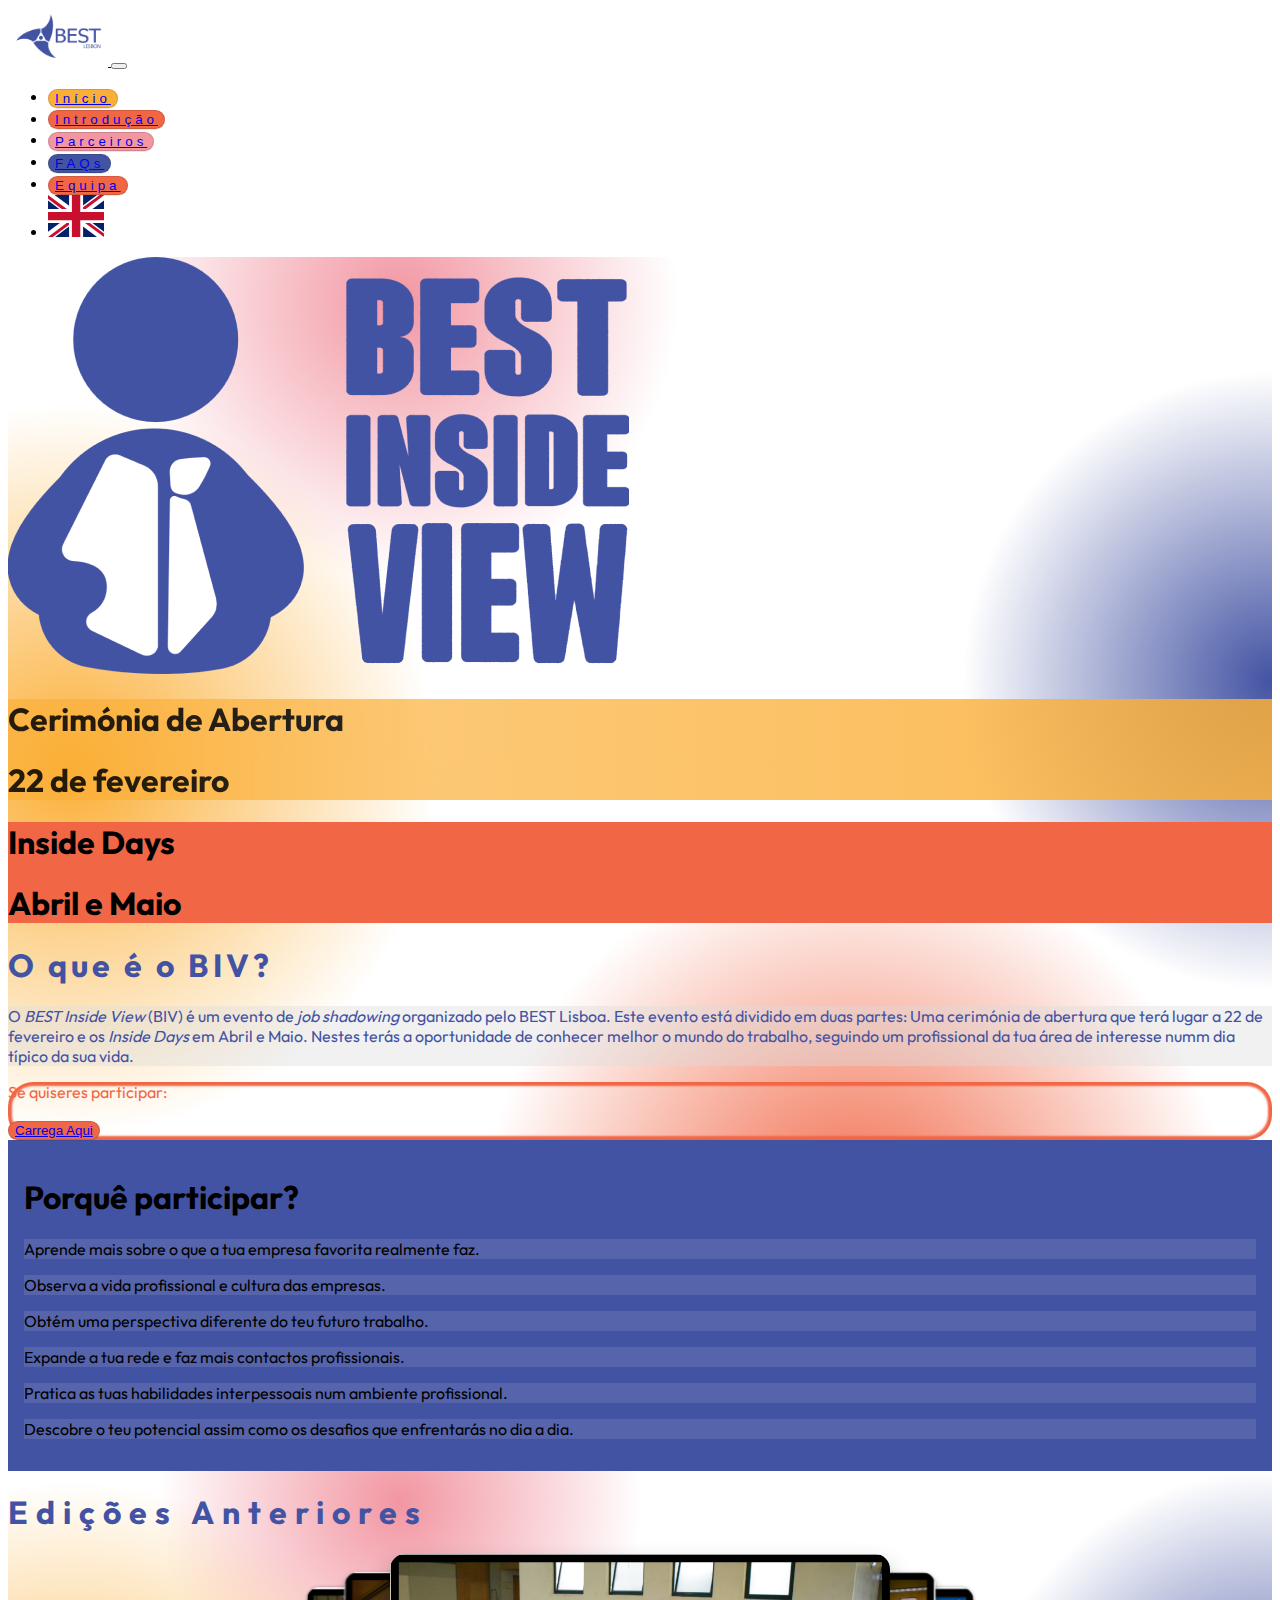
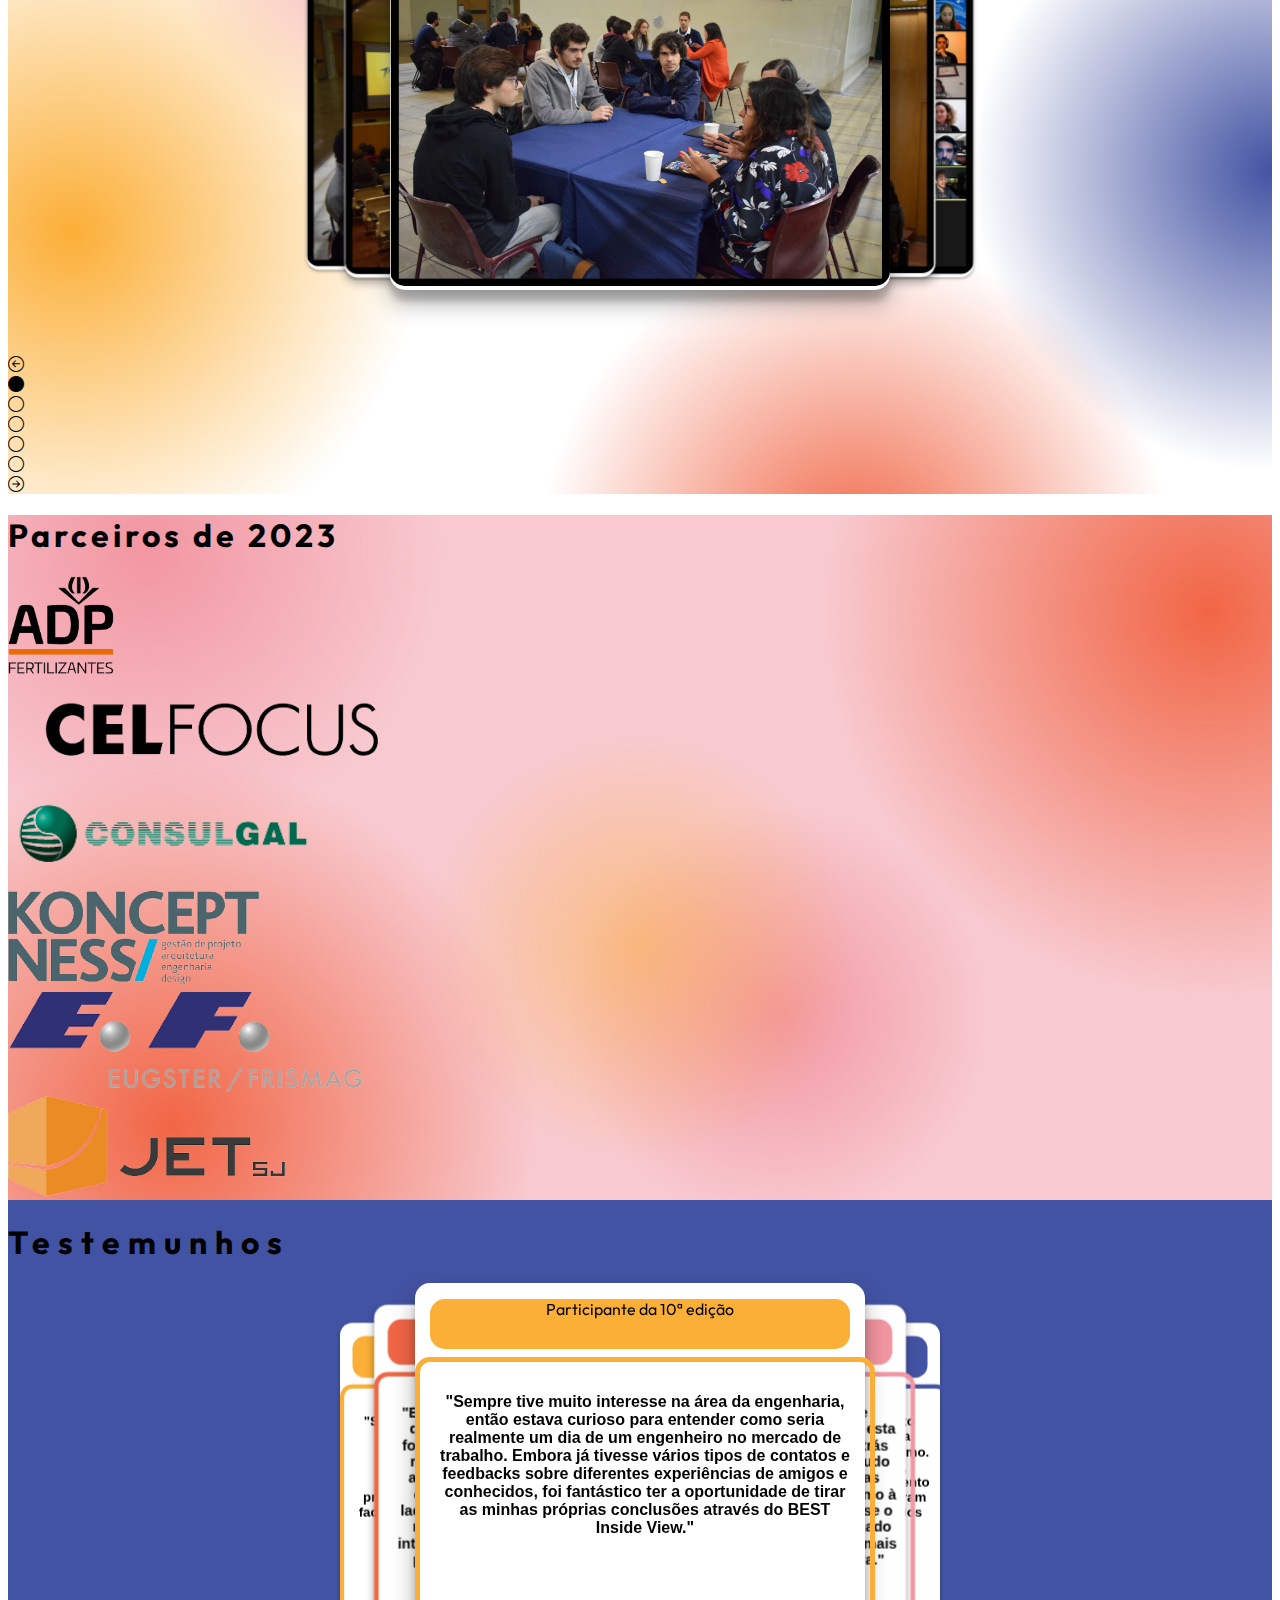
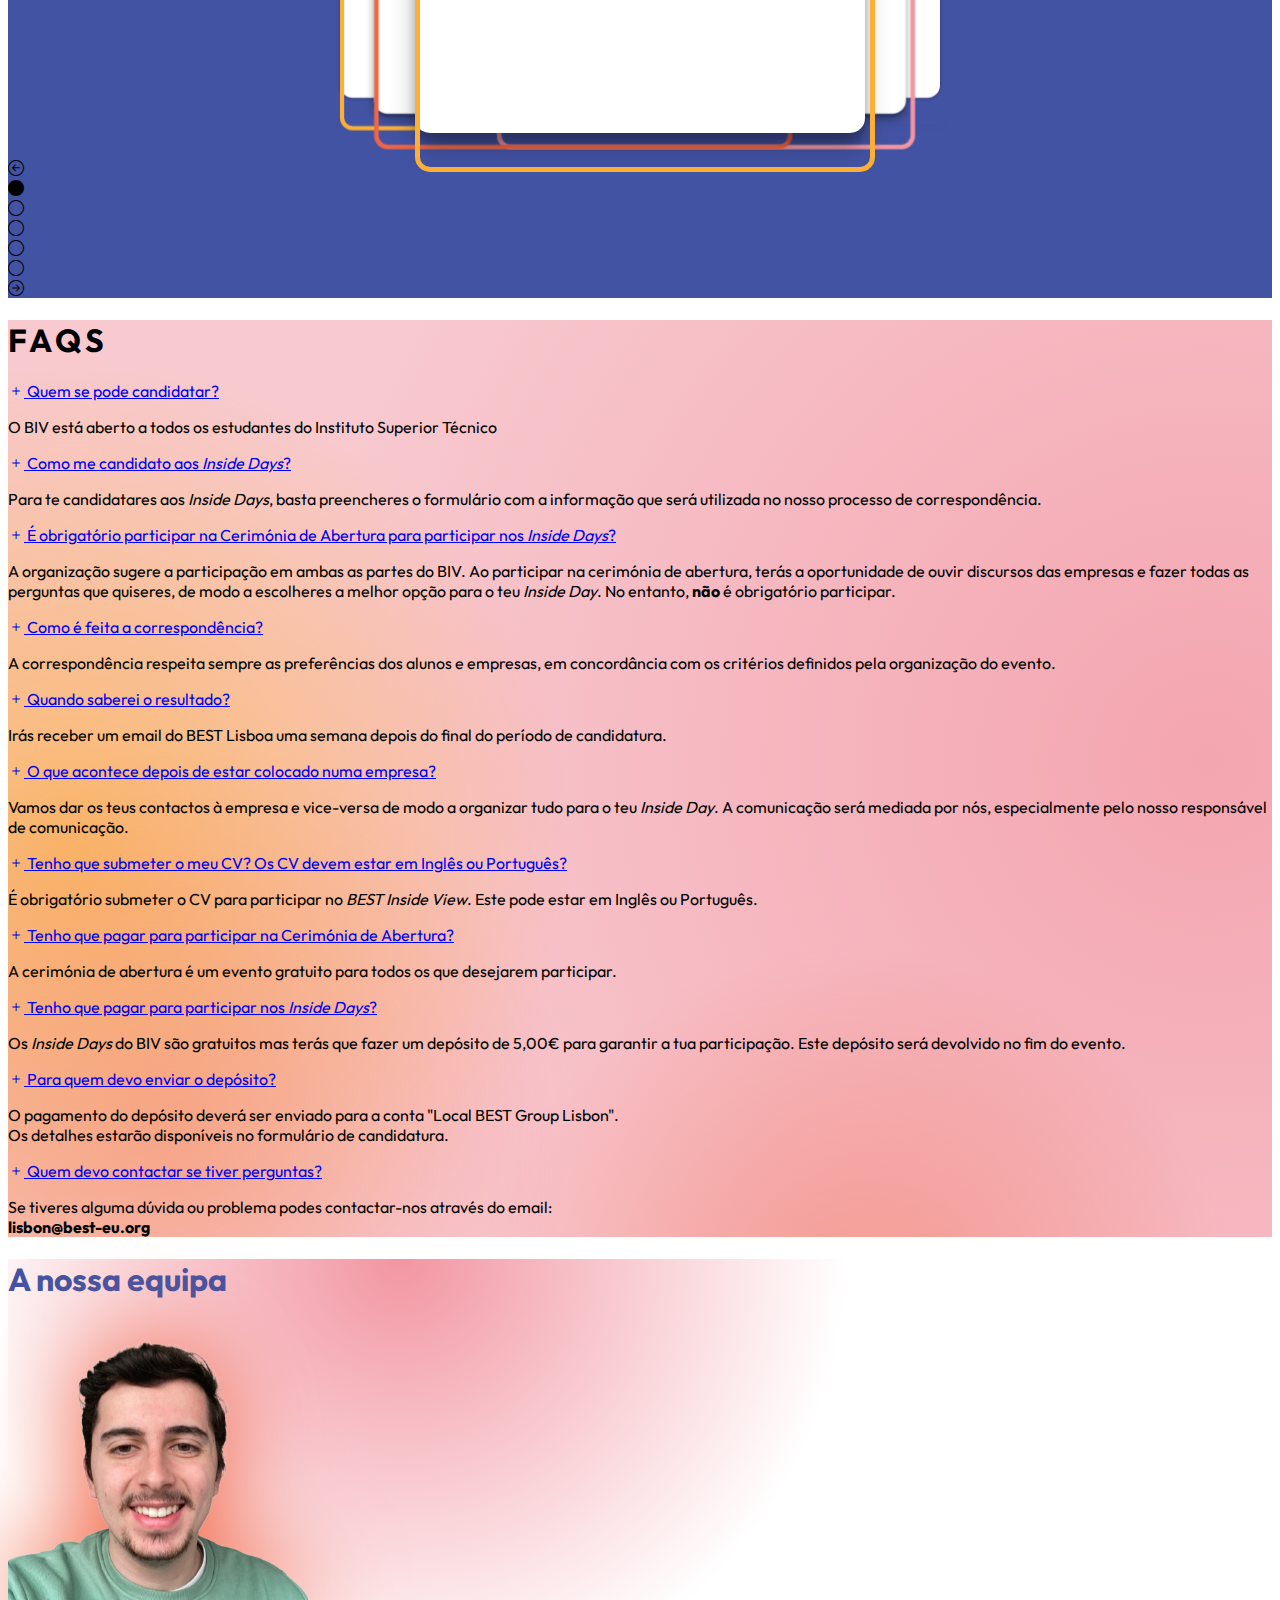
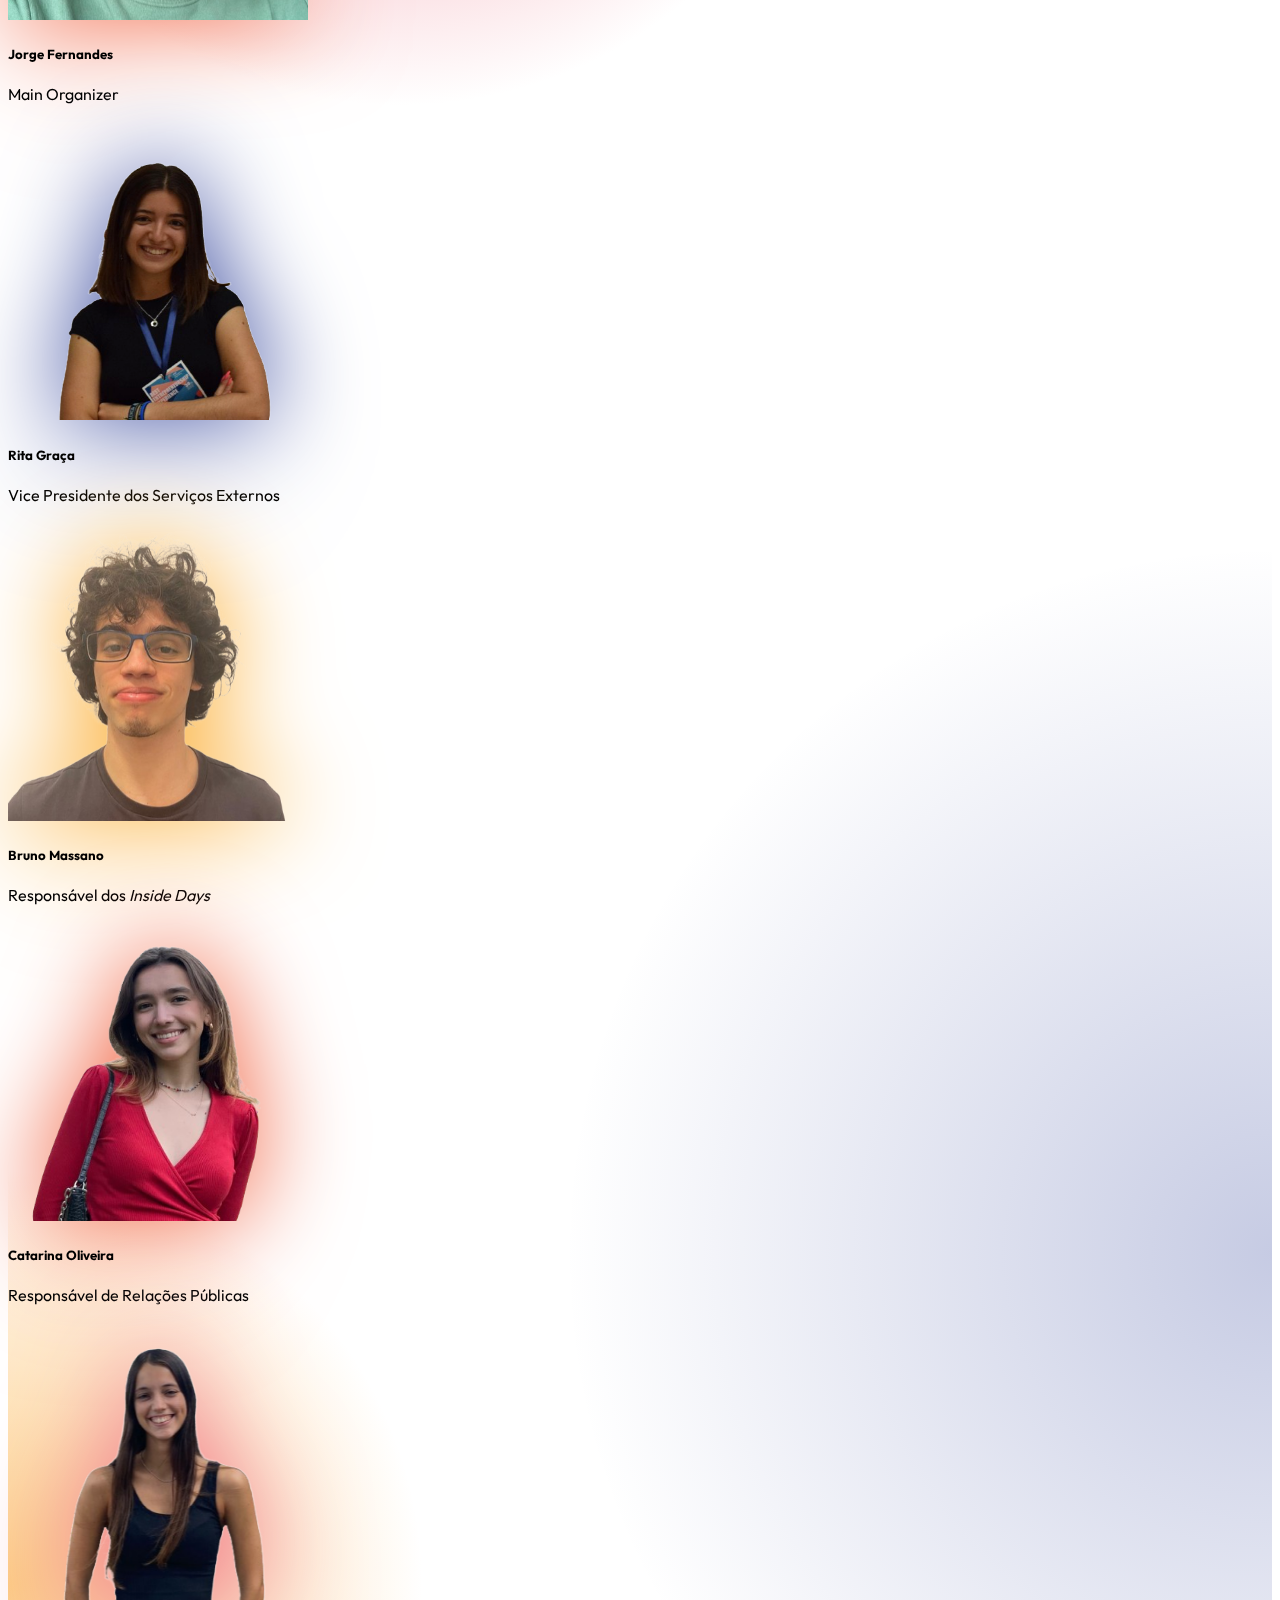
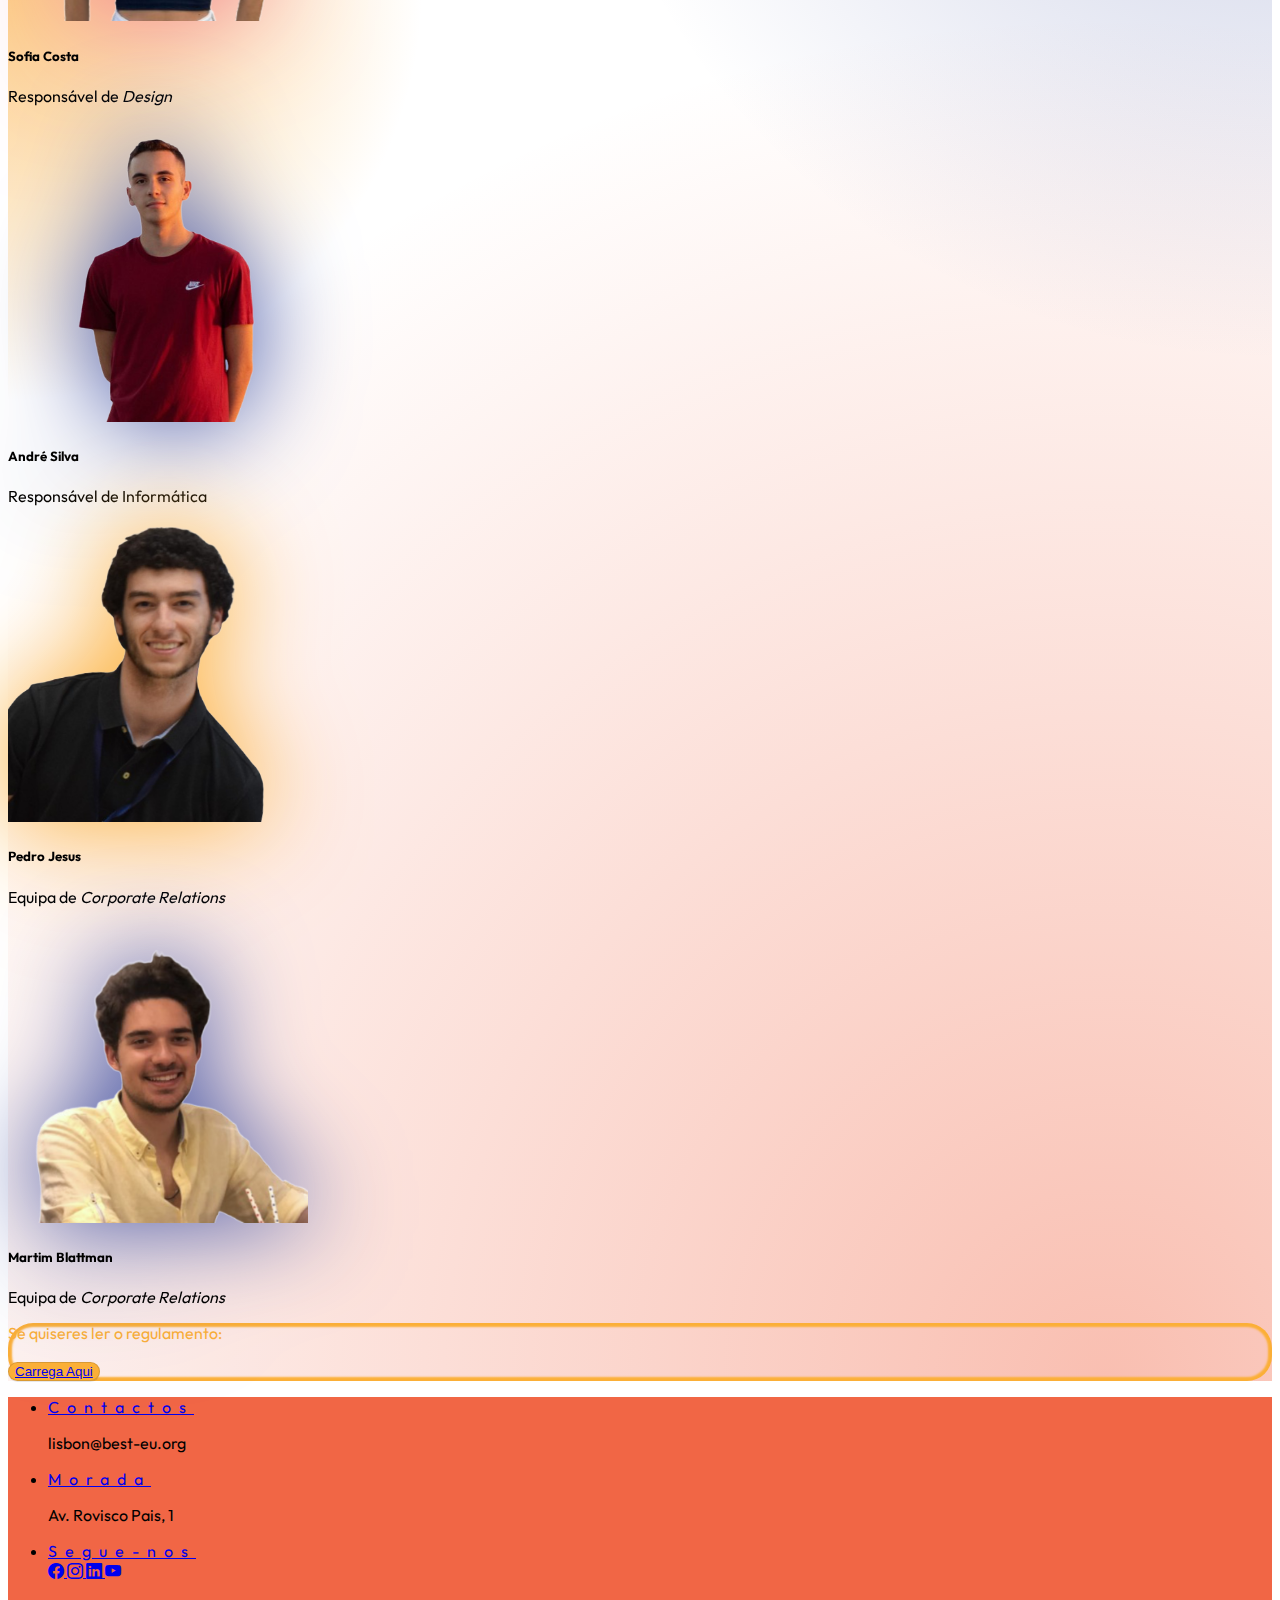
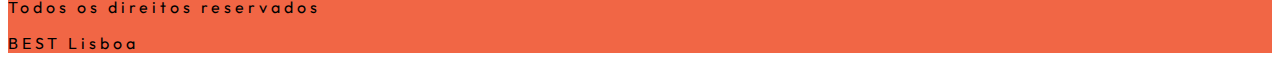
<file: pt-pt.html>
<!DOCTYPE html>
<html lang="en">

<head>
  <meta charset="UTF-8">
  <meta name="viewport" content="width=device-width, initial-scale=1.0">

  <title>BEST Inside View</title>

  <link rel="preconnect" href="https://fonts.googleapis.com">
  <link rel="preconnect" href="https://fonts.gstatic.com" crossorigin>

  <link rel="stylesheet" href="https://cdn.jsdelivr.net/npm/bootstrap-icons@1.11.2/font/bootstrap-icons.min.css">
  <link href="https://fonts.googleapis.com/css2?family=Outfit:wght@100;200;300;400;500;600;700;800;900&display=swap"
    rel="stylesheet">
  <link href="https://fonts.cdnfonts.com/css/kalam" rel="stylesheet">

  <link rel="stylesheet" href="./static/style.css">
  <link rel="stylesheet" href="./static/carousel.css">
  <link rel="stylesheet" href="./static/custom_buttons.css">
  <link href="./images/biv.png" rel="icon">
  <link href="https://cdn.jsdelivr.net/npm/bootstrap@5.3.2/dist/css/bootstrap.min.css" rel="stylesheet"
    integrity="sha384-T3c6CoIi6uLrA9TneNEoa7RxnatzjcDSCmG1MXxSR1GAsXEV/Dwwykc2MPK8M2HN" crossorigin="anonymous">
</head>

<body class="bg-light">
  <nav class="navbar sticky-top semi-transparent navbar-expand-lg shadow-lg">
    <div class="container-lg">
      <a class="navbar-brand" href="https://best.tecnico.ulisboa.pt/">
        <img src="./images/bestlisbon.png" width="100" height="58" alt="BEST Lisbon Logo" class="img-fluid">
      </a>
      <button class="navbar-toggler" type="button" data-bs-toggle="collapse" data-bs-target="#navbarSupportedContent"
        aria-controls="navbarSupportedContent" aria-expanded="false" aria-label="Toggle navigation">
        <span class="navbar-toggler-icon"></span>
      </button>
      <div class="collapse navbar-collapse" id="navbarSupportedContent">
        <ul class="navbar-nav d-flex ms-auto mb-2 mb-lg-0">
          <li class="nav-item px-2 my-2 my-lg-0">
            <button type="button" class="my-btn my-btn-yellow px-3 w-100">
              <a class="nav-link active text-white wider-letter-spacing" href="#">Início</a>
            </button>
          </li>
          <li class="nav-item px-2 my-2 my-lg-0">
            <button type="button" class="my-btn my-btn-orange px-3 w-100">
              <a class="nav-link active text-white wider-letter-spacing" href="#intro">Introdução</a>
            </button>
          </li>
          <li class="nav-item px-2 my-2 my-lg-0">
            <button type="button" class="my-btn my-btn-pink px-3 w-100">
              <a class="nav-link active text-white wider-letter-spacing" href="#partners">Parceiros</a>
            </button>
          </li>
          <li class="nav-item px-2 my-2 my-lg-0">
            <button type="button" class="my-btn my-btn-blue px-3 w-100">
              <a class="nav-link active text-white wider-letter-spacing" href="#faqs">FAQs</a>
            </button>
          </li>
          <li class="nav-item px-2 my-2 my-lg-0">
            <button type="button" class="my-btn my-btn-orange px-3 w-100">
              <a class="nav-link active text-white wider-letter-spacing" href="#team">Equipa</a>
            </button>
          </li>
          <li class="nav-item px-2 my-2 my-lg-0">
            <a href="./index.html">
              <img class="rounded rounded-3" src="./images/gb.svg" alt="English" width="auto" height="42">
            </a>
          </li>
        </ul>
      </div>
    </div>
  </nav>

  <main class="container-fluid elipses pb-5">
    <div class="container col-xxl-8 px-4 py-5">
      <div class="row d-flex flex-lg-row align-items-center justify-content-between g-5 pt-5">
        <div class="col-12 col-sm-10 col-lg-6">
          <img src="./images/BIV_newlogo_blue.png" class="d-block mx-auto img-fluid" alt="BIV Logo" loading="lazy">
        </div>
        <div class="col-lg-6">
          <div class="row">
            <div class="container mx-md-4 my-4 text-center">
              <div id="open-cerimony-card" class="py-4 px-2 rounded-4 shadow text-light">
                <h1 class="display-6 fw-semibold">Cerimónia de Abertura</h1>
                <h1 class="mt-4 fw-light fs-3">22 de fevereiro</h1>
              </div>
            </div>
          </div>
          <div class="row">
            <div class="container mx-md-4 my-4 text-center">
              <div id="inside-days-card" class="py-4 px-2 rounded-4 shadow text-light">
                <h1 class="display-6 fw-semibold fst-italic">Inside Days</h1>
                <h1 class="mt-4 fw-light fs-3">Abril e Maio</h1>
              </div>
            </div>
          </div>
        </div>
      </div>
    </div>

    <div id="intro" class="px-4 py-5 mt-3 text-center">
      <h1 class="display-4 fw-bold mt-md-5 mb-5 biv-color-text wider-letter-spacing">O que é o BIV?</h1>
      <div id="what-is-biv-box" class="col-lg-6 col-xxl-4 mx-auto p-5 rounded-4">
        <p class="lead biv-color-text">
          O <em>BEST Inside View</em> (BIV) é um evento de <em>job shadowing</em> organizado pelo BEST Lisboa.
          Este evento está dividido em duas partes: Uma cerimónia de abertura que terá lugar a 22 de fevereiro
          e os <em>Inside Days</em> em Abril e Maio. Nestes terás a oportunidade de conhecer melhor o mundo do
          trabalho,
          seguindo um profissional da tua área de interesse numm dia típico da sua vida.
        </p>
      </div>
    </div>

    <div class="text-center py-5">
      <div id="click-here" class="d-inline-block">
        <p class="d-inline-block my-0 mr-1 mx-md-4 fs-5 align-middle">Se quiseres participar: </p>
        <button type="button" class="d-inline-block my-btn rounded-5 my-btn-orange px-4 mt-2 mt-md-0 py-2 py-md-3">
          <a class="text-decoration-none text-white fw-bold" href="https://docs.google.com/forms/d/1P1rKgaF-wU9Q7YJbDoPwkT1VuI8C_h4h76rhRTKE2cQ/viewform?edit_requested=true">
            Carrega Aqui
          </a>
        </button>
      </div>
    </div>
  </main>

  <div id="why-participate" class="container-fluid py-5">
    <div class="container-lg" style="background-color: rgb(67, 83, 163); padding: 1rem;">
      <div class="row text-center my-3 my-md-5">
        <div class="col text-end">
          <h1 class="display-4 fw-bold text-light">Porquê participar?</h1>
        </div>
      </div>
      <div class="row">
        <div class="col-md my-3 my-md-5 mx-md-4">
          <div class="card h-100 border-white border-2 rounded rounded-4 text-white bg-transparent">
            <div class="card-body p-4 text-center">
              <p class="fs-5">Aprende mais sobre o que a tua empresa favorita realmente faz.</p>
            </div>
          </div>
        </div>
        <div class="col-md my-3 my-md-5 mx-md-4">
          <div class="card h-100 border-white border-2 rounded rounded-4 text-white bg-transparent">
            <div class="card-body p-4 text-center">
              <p class="fs-5">Observa a vida profissional e cultura das empresas.</p>
            </div>
          </div>
        </div>
        <div class="col-md my-3 my-md-5 mx-md-4">
          <div class="card h-100 border-white border-2 rounded rounded-4 text-white bg-transparent">
            <div class="card-body p-4 text-center">
              <p class="fs-5">Obtém uma perspectiva diferente do teu futuro trabalho.</p>
            </div>
          </div>
        </div>
      </div>
      <div class="row">
        <div class="col-md my-3 my-md-5 mx-md-4">
          <div class="card h-100 border-white border-2 rounded rounded-4 text-white bg-transparent">
            <div class="card-body p-4 text-center">
              <p class="fs-5">Expande a tua rede e faz mais contactos profissionais.</p>
            </div>
          </div>
        </div>
        <div class="col-md my-3 my-md-5 mx-md-4">
          <div class="card h-100 border-white border-2 rounded rounded-4 text-white bg-transparent">
            <div class="card-body p-4 text-center">
              <p class="fs-5">Pratica as tuas habilidades interpessoais num ambiente profissional.</p>
            </div>
          </div>
        </div>
        <div class="col-md my-3 my-md-5 mx-md-4">
          <div class="card h-100 border-white border-2 rounded rounded-4 text-white bg-transparent">
            <div class="card-body p-4 text-center">
              <p class="fs-5">Descobre o teu potencial assim como os desafios que enfrentarás no dia a
                dia.</p>
            </div>
          </div>
        </div>
      </div>
    </div>
  </div>

  <section id="past-editions" class="text-center elipses py-5" style="overflow-x: hidden;">
    <h1 class="display-1 fw-semibold biv-color-text wide-letter-spacing mt-md-5 mb-5">Edições Anteriores</h1>
    <div class="container-lg py-md-5">
      <section id="slider">
        <input type="radio" name="slider" id="s1" class="past-editions-s" checked>
        <input type="radio" name="slider" id="s2" class="past-editions-s">
        <input type="radio" name="slider" id="s3" class="past-editions-s">
        <input type="radio" name="slider" id="s4" class="past-editions-s">
        <input type="radio" name="slider" id="s5" class="past-editions-s">
        <label for="s1" id="slide1">
          <img class="slider-image" src="images/carousel/bive2019.png" alt="Slide 1">
        </label>
        <label for="s2" id="slide2">
          <img class="slider-image" src="images/carousel/biv2019(1).png" alt="Slide 2">
        </label>
        <label for="s3" id="slide3">
          <img class="slider-image" src="images/carousel/BIV2020.png" alt="Slide 3">
        </label>
        <label for="s4" id="slide4">
          <img class="slider-image" src="images/carousel/biv2021(1).png" alt="Slide 4">
        </label>
        <label for="s5" id="slide5">
          <img class="slider-image" src="images/carousel/biv2021.png" alt="Slide 5">
        </label>
      </section>
      <div class="d-flex align-items-center justify-content-center">
        <i id="past-editions-prev" class="bi bi-arrow-left-circle fs-4 text-dark px-2"></i>
        <div class="text-dark px-2 fs-6 past-editions-indicator">
          <i class="bi bi-circle"></i>
        </div>
        <div class="text-dark px-2 fs-6 past-editions-indicator">
          <i class="bi bi-circle"></i>
        </div>
        <div class="text-dark px-2 fs-6 past-editions-indicator">
          <i class="bi bi-circle"></i>
        </div>
        <div class="text-dark px-2 fs-6 past-editions-indicator">
          <i class="bi bi-circle"></i>
        </div>
        <div class="text-dark px-2 fs-6 past-editions-indicator">
          <i class="bi bi-circle"></i>
        </div>
        <i id="past-editions-next" class="bi bi-arrow-right-circle fs-4 text-dark px-2"></i>
      </div>
    </div>
  </section>

  <div id="partners" class="elipses-noblue py-5 container-fluid">
    <div class="container-lg my-5">
      <div class="text-center">
        <h1 class="display-1 fw-semibold wider-letter-spacing text-light my-5">Parceiros de 2023</h1>
      </div>
      <div class="row align-items-center">
        <div class="col-md my-5">
          <img src="./images/partners/ADP fertilizantes.png" class="d-block mx-auto img-fluid" alt="Past Editions IMG"
            loading="lazy">
        </div>
        <div class="col-md my-5">
          <img src="./images/partners/CelFocus.png" class="d-block mx-auto img-fluid" alt="Past Editions IMG"
            loading="lazy">
        </div>
      </div>
      <div class="row align-items-center">
        <div class="col-md my-5">
          <img src="./images/partners/Consulgal.png" class="d-block mx-auto img-fluid" alt="Past Editions IMG"
            loading="lazy">
        </div>
        <div class="col-md my-5">
          <img src="./images/partners/Konceptness_2-removebg-preview.png" class="d-block mx-auto img-fluid"
            alt="Past Editions IMG" loading="lazy">
        </div>
      </div>
      <div class="row align-items-center">
        <div class="col-md my-5">
          <img src="./images/partners/Eugster Frismag (1).png" class="d-block mx-auto img-fluid" alt="Past Editions IMG"
            loading="lazy">
        </div>
        <div class="col-md my-5">
          <img src="./images/partners/JETsj (1).png" class="d-block mx-auto img-fluid" alt="Past Editions IMG"
            loading="lazy">
        </div>
      </div>
    </div>
  </div>

  <section id="testimonials" class="text-center py-5 container-fluid" style="overflow-x: hidden;">
    <div class="container-lg text-center py-5">
      <h1 class="display-3 fw-semibold text-light wide-letter-spacing mb-5">Testemunhos</h1>
      <div class="container-lg my-5">
        <section id="slider2">
          <input type="radio" name="slider2" id="s12" class="testimonials-s" checked>
          <input type="radio" name="slider2" id="s22" class="testimonials-s">
          <input type="radio" name="slider2" id="s32" class="testimonials-s">
          <input type="radio" name="slider2" id="s42" class="testimonials-s">
          <input type="radio" name="slider2" id="s52" class="testimonials-s">
          <label for="s12" id="slide12">
            <div class="small-colored-box small-colored-box-yellow">
              <p class="pt-2 fs-4">Participante da 10ª edição</p>
            </div>
            <div class="bottom-box bottom-box-yellow">
              <p class="text-justify fs-6">"Sempre tive muito interesse na área da engenharia,
                então estava curioso para entender como seria realmente um dia de um engenheiro no
                mercado de trabalho. Embora já tivesse vários tipos de contatos e feedbacks sobre
                diferentes
                experiências de amigos e conhecidos, foi fantástico ter a oportunidade de tirar as
                minhas
                próprias conclusões através do BEST Inside View."</p>
            </div>
          </label>

          <label for="s22" id="slide22">
            <div class="small-colored-box small-colored-box-pink">
              <p class="pt-2 fs-4">Participante da 11ª edição</p>
            </div>
            <div class="bottom-box bottom-box-pink">
              <p class="text-justify fs-6">"Participar no BIV foi incrível! Como estudante ansioso para mergulhar no mundo da
                engenharia, esta experiência mudou tudo. Foi como espreitar por trás das cortinas do que
                aprendi
                em sala e ver como tudo se encaixa nos locais de trabalho reais. As teorias
                transformaram-se
                em estratégias da vida real mesmo à frente dos meus olhos. O BIV permitiu-me avaliar se
                o
                caminho que estou seguindo realmente está alinhado com as minhas paixões e
                interesses, e deixou-me mais animado e confiante sobre a minha futura carreira."</p>
            </div>
          </label>

          <label for="s32" id="slide32">
            <div class="small-colored-box small-colored-box-blue">
              <p class="pt-2 fs-4 text-light">Participante da 11ª edição</p>
            </div>
            <div class="bottom-box bottom-box-blue">
              <p class="text-justify fs-6">"No BIV, tive o privilégio de participar num evento esclarecedor na Celfocus,
                e sinto-me obrigado a partilhar a minha experiência com grande entusiasmo.
                O dia mostrou-se excecionalmente gratificante, proporcionando uma mistura única de
                enriquecimento do conhecimento e <em>insights</em> valiosos que impactaram
                significativamente a
                minha perspectiva sobre vários aspectos da minha jornada profissional."</p>
            </div>
          </label>

          <label for="s42" id="slide42">
            <div class="small-colored-box small-colored-box-yellow">
              <p class="pt-2 fs-4">MO da 10ª edição</p>
            </div>
            <div class="bottom-box bottom-box-yellow">
              <p class="text-justify fs-6">"Ser o MO foi um desafio, pois há um grande sentido de responsabilidade,
                visto que queremos que a experiência de todos os envolvidos seja a melhor possível.
                Cada decisão é tomada pensando nos estudantes e empresas para permitir uma maior proximidade
                entre estes e, consequentemente, maior facilidade para os estudantes entrarem no mercado de
                trabalho, enquanto mostramos empresas interessantes que operam em diferentes áreas."</p>
            </div>
          </label>
          <label for="s52" id="slide52">
            <div class="small-colored-box small-colored-box-orange">
              <p class="pt-2 fs-4">MO da 11ª edição</p>
            </div>
            <div class="bottom-box bottom-box-orange">
              <p class="text-justify fs-6">"Estar na posição de Main Organizer foi diferente do que imaginei.
                Os meses antes a preparar o evento foram um desfio e, com o tempo, cada decisão tinha
                resultados mais importantes e a responsabilidade aumentava. Este evento é sobre ligar estudantes
                e empresas, assegurando o melhor para ambos os lados, oferecendo aos alunos uma entrada mais
                fácil no mercado de trabalho e mostrar-lhes empresas interessantes. O resultado final é sempre
                satisfatório, permitindo aumentar a proximidade dos alunos e empresas."</p>
            </div>
          </label>
        </section>
        <div class="d-flex align-items-center justify-content-center">
          <i id="testimonials-prev" class="bi bi-arrow-left-circle fs-4 text-light px-2"></i>
          <div class="text-light px-2 fs-6 testimonials-indicator">
            <i class="bi bi-circle"></i>
          </div>
          <div class="text-light px-2 fs-6 testimonials-indicator">
            <i class="bi bi-circle"></i>
          </div>
          <div class="text-light px-2 fs-6 testimonials-indicator">
            <i class="bi bi-circle"></i>
          </div>
          <div class="text-light px-2 fs-6 testimonials-indicator">
            <i class="bi bi-circle"></i>
          </div>
          <div class="text-light px-2 fs-6 testimonials-indicator">
            <i class="bi bi-circle"></i>
          </div>
          <i id="testimonials-next" class="bi bi-arrow-right-circle fs-4 text-light px-2"></i>
        </div>
      </div>
    </div>
  </section>

  <div id="faqs" class="container-fluid py-5 elipses-blend">
    <div class="container-lg mb-md-5">
      <h1 class="mt-5 mb-0 display-1 fw-semibold text-light wider-letter-spacing">FAQS</h1>
    </div>
    <div class="container lg py-5">
      <div class="row">
        <div class="col-md my-4 mx-md-2">
          <a class="fs-2 link-light link-underline-opacity-0 fw-semibold" data-bs-toggle="collapse" href="#collapse3"
            role="button" aria-expanded="false" aria-controls="collapse3">
            <i class="bi bi-plus fw-semibold text-light"></i>
            Quem se pode candidatar?
          </a>
          <div class="collapse" id="collapse3">
            <div class="card-body text-light">
              <p class="fs-5">O BIV está aberto a todos os estudantes do Instituto Superior Técnico</p>
            </div>
          </div>
        </div>
        <div class="col-md my-4 mx-md-2 text-md-end">
          <a class="fs-2 link-light link-underline-opacity-0 fw-semibold" data-bs-toggle="collapse" href="#collapse4"
            role="button" aria-expanded="false" aria-controls="collapse4">
            <i class="bi bi-plus fw-semibold text-light "></i>
            Como me candidato aos <em>Inside Days</em>?
          </a>
          <div class="collapse" id="collapse4">
            <div class=" card-body text-light">
              <p class="fs-5">Para te candidatares aos <em>Inside Days</em>,
                basta preencheres o formulário com a informação que será utilizada no nosso processo de correspondência.
              </p>
            </div>
          </div>
        </div>
      </div>
      <div class="row">
        <div class="col-md my-4 mx-md-2">
          <a class="fs-2 link-light link-underline-opacity-0 fw-semibold" data-bs-toggle="collapse" href="#collapse5"
            role="button" aria-expanded="false" aria-controls="collapse5">
            <i class="bi bi-plus fw-semibold text-light "></i>
            É obrigatório participar na Cerimónia de Abertura para participar nos <em>Inside Days</em>?
          </a>
          <div class="collapse" id="collapse5">
            <div class=" card-body text-light">
              <p class="fs-5">
                A organização sugere a participação em ambas as partes do BIV.
                Ao participar na cerimónia de abertura, terás a oportunidade de ouvir discursos
                das empresas e fazer todas as perguntas que quiseres, de modo a escolheres a melhor opção
                para o teu <em>Inside Day</em>. No entanto, <strong>não</strong> é obrigatório participar.
              </p>
            </div>
          </div>
        </div>
        <div class="col-md my-4 mx-md-2 text-md-end">
          <a class="fs-2 link-light link-underline-opacity-0 fw-semibold" data-bs-toggle="collapse" href="#collapse6"
            role="button" aria-expanded="false" aria-controls="collapse6">
            <i class="bi bi-plus fw-semibold text-light "></i>
            Como é feita a correspondência?
          </a>
          <div class="collapse" id="collapse6">
            <div class=" card-body text-light">
              <p class="fs-5">A correspondência respeita sempre as preferências dos alunos e empresas, em concordância
                com
                os critérios definidos pela organização do evento.
              </p>
            </div>
          </div>
        </div>
      </div>
      <div class="row">
        <div class="col-md my-4 mx-md-2">
          <a class="fs-2 link-light link-underline-opacity-0 fw-semibold" data-bs-toggle="collapse" href="#collapse7"
            role="button" aria-expanded="false" aria-controls="collapse7">
            <i class="bi bi-plus fw-semibold text-light "></i>
            Quando saberei o resultado?
          </a>
          <div class="collapse" id="collapse7">
            <div class=" card-body text-light">
              <p class="fs-5">Irás receber um email do BEST Lisboa uma semana depois do final do período de candidatura.
              </p>
            </div>
          </div>
        </div>
        <div class="col-md my-4 mx-md-2 text-md-end">
          <a class="fs-2 link-light link-underline-opacity-0 fw-semibold" data-bs-toggle="collapse" href="#collapse8"
            role="button" aria-expanded="false" aria-controls="collapse8">
            <i class="bi bi-plus fw-semibold text-light "></i>
            O que acontece depois de estar colocado numa empresa?
          </a>
          <div class="collapse" id="collapse8">
            <div class=" card-body text-light">
              <p class="fs-5">Vamos dar os teus contactos à empresa e vice-versa de modo a organizar tudo
                para o teu <em>Inside Day</em>. A comunicação será mediada por nós, especialmente pelo nosso responsável
                de comunicação.
              </p>
            </div>
          </div>
        </div>
      </div>
      <div class="row">
        <div class="col-md my-4 mx-md-2">
          <a class="fs-2 link-light link-underline-opacity-0 fw-semibold" data-bs-toggle="collapse" href="#collapse9"
            role="button" aria-expanded="false" aria-controls="collapse9">
            <i class="bi bi-plus fw-semibold text-light "></i>
            Tenho que submeter o meu CV? Os CV devem estar em Inglês ou Português?
          </a>
          <div class="collapse" id="collapse9">
            <div class=" card-body text-light">
              <p class="fs-5">É obrigatório submeter o CV para participar no <em>BEST Inside View</em>.
                Este pode estar em Inglês ou Português.</p>
            </div>
          </div>
        </div>
        <div class="col-md my-4 mx-md-2 text-md-end">
          <a class="fs-2 link-light link-underline-opacity-0 fw-semibold" data-bs-toggle="collapse" href="#collapse10"
            role="button" aria-expanded="false" aria-controls="collapse10">
            <i class="bi bi-plus fw-semibold text-light "></i>
            Tenho que pagar para participar na Cerimónia de Abertura?
          </a>
          <div class="collapse" id="collapse10">
            <div class=" card-body text-light">
              <p class="fs-5">
                A cerimónia de abertura é um evento gratuito para todos os que desejarem participar.</p>
            </div>
          </div>
        </div>
      </div>
      <div class="row">
        <div class="col-md my-4 mx-md-2">
          <a class="fs-2 link-light link-underline-opacity-0 fw-semibold" data-bs-toggle="collapse" href="#collapse11"
            role="button" aria-expanded="false" aria-controls="collapse11">
            <i class="bi bi-plus fw-semibold text-light"></i>
            Tenho que pagar para participar nos <em>Inside Days</em>?
          </a>
          <div class="collapse" id="collapse11">
            <div class=" card-body text-light">
              <p class="fs-5">Os <em>Inside Days</em> do BIV são gratuitos mas terás que fazer um depósito
                de 5,00€ para garantir a tua participação. Este depósito será devolvido no fim do evento.</p>
            </div>
          </div>
        </div>
        <div class="col-md my-4 mx-md-2 text-md-end">
          <a class="fs-2 link-light link-underline-opacity-0 fw-semibold" data-bs-toggle="collapse" href="#collapse12"
            role="button" aria-expanded="false" aria-controls="collapse12">
            <i class="bi bi-plus fw-semibold text-light "></i>
            Para quem devo enviar o depósito?
          </a>
          <div class="collapse" id="collapse12">
            <div class=" card-body text-light">
              <p class="fs-5">
                O pagamento do depósito deverá ser enviado para a conta "Local BEST Group Lisbon".
                <br>Os detalhes estarão disponíveis no formulário de candidatura.
              </p>
            </div>
          </div>
        </div>
      </div>
      <div class="row">
        <div class="col-md my-4 mx-md-2">
          <a class="fs-2 link-light link-underline-opacity-0 fw-semibold" data-bs-toggle="collapse" href="#collapse13"
            role="button" aria-expanded="false" aria-controls="collapse13">
            <i class="bi bi-plus fw-semibold  text-light"></i>
            Quem devo contactar se tiver perguntas?
          </a>
          <div class="collapse" id="collapse13">
            <div class="card-body text-light">
              <p class="fs-5">Se tiveres alguma dúvida ou problema podes contactar-nos através do email:
                <br><strong>lisbon@best-eu.org</strong>
              </p>
            </div>
          </div>
        </div>
      </div>
    </div>
  </div>

  <div id="team" class="py-5 container-fluid elipses-team">
    <div class="container-lg text-end my-md-5">
      <h1 class="display-1 fw-semibold biv-color-text">A nossa equipa</h1>
    </div>
    <div class="container-lg">
      <div class="row py-5">
        <div class="col-md text-center mx-md-4 my-2 my-md-0 orange-highlight">
          <img src="./images/team/JorgeFernandes.png" alt="Jorge Fernandes" width="300" height="300"
            class="object-fit-cover">
          <div class="py-3">
            <h5 class="display-6">Jorge Fernandes</h5>
            <p class="lead">Main Organizer</p>
          </div>
        </div>
        <div class="col-md text-center mx-md-4 my-2 my-md-0 blue-highlight">
          <img src="./images/team/RitaGraca.png" alt="Jorge Fernandes" width="300" height="300"
            class="object-fit-cover">
          <div class="py-3">
            <h5 class="display-6">Rita Graça</h5>
            <p class="lead">Vice Presidente dos Serviços Externos</p>
          </div>
        </div>
        <div class="col-md text-center mx-md-4 my-2 my-md-0 yellow-highlight">
          <img src="./images/team/BrunoMassano.png" alt="Jorge Fernandes" width="300" height="300"
            class="object-fit-cover">
          <div class="py-3">
            <h5 class="display-6">Bruno Massano</h5>
            <p class="lead">Responsável dos <em>Inside Days</em></p>
          </div>
        </div>
      </div>
      <div class="row py-5">
        <div class="col-md text-center mx-md-4 my-2 my-md-0 orange-highlight">
          <img src="./images/team/CatarinaOliveira.png" alt="Jorge Fernandes" width="300" height="300"
            class="object-fit-cover">
          <div class="py-3">
            <h5 class="display-6">Catarina Oliveira</h5>
            <p class="lead">Responsável de Relações Públicas</p>
          </div>
        </div>
        <div class="col-md text-center mx-md-4 my-2 my-md-0 pink-highlight">
          <img src="./images/team/SofiaCosta.png" alt="Jorge Fernandes" width="300" height="300"
            class="object-fit-cover">
          <div class="py-3">
            <h5 class="display-6">Sofia Costa</h5>
            <p class="lead">Responsável de <em>Design</em></p>
          </div>
        </div>
        <div class="col-md text-center mx-md-4 my-2 my-md-0 blue-highlight">
          <img src="./images/team/AndreSilva.png" alt="Jorge Fernandes" width="300" height="300"
            class="object-fit-cover">
          <div class="py-3">
            <h5 class="display-6">André Silva</h5>
            <p class="lead">Responsável de Informática</p>
          </div>
        </div>
      </div>
      <div class="row py-5">
        <div class="col-md text-center mx-md-4 my-2 my-md-0 yellow-highlight">
          <img src="./images/team/PedroJesus_CR.png" alt="Jorge Fernandes" width="300" height="300"
            class="object-fit-cover">
          <div class="py-3">
            <h5 class="display-6">Pedro Jesus</h5>
            <p class="lead">Equipa de <em>Corporate Relations</em></p>
          </div>
        </div>
        <div class="col-md text-center mx-md-4 my-2 my-md-0 blue-highlight">
          <img src="./images/team/MartimBlattman.png" alt="Jorge Fernandes" width="300" height="300"
            class="object-fit-cover">
          <div class="py-3">
            <h5 class="display-6">Martim Blattman</h5>
            <p class="lead">Equipa de <em>Corporate Relations</em></p>
          </div>
        </div>

      </div>
    </div>
    <div class="text-center py-5">
      <div id="read-regulations" class="d-inline-block mt-md-5">
        <p class="d-inline-block my-0 mr-2 mx-md-4 fs-5 align-middle">Se quiseres ler o regulamento: </p>
        <button type="button" class="d-inline-block my-btn rounded-5 my-btn-yellow px-4 mt-2 mt-md-0 py-2 py-md-3">
          <a class="text-decoration-none text-white fw-bold" href="https://drive.google.com/file/d/1zOE23GC6GKnaUoXnw751i1BBPNhzl7oM/view?usp=sharing">Carrega Aqui</a>
        </button>
      </div>
    </div>
  </div>

  <footer class="container-fluid pt-5" id="footer">
    <div class="container">
      <footer class="py-3 py-4">
        <ul class="nav justify-content-between border-bottom border-2 pb-3 mb-3">
          <li class="nav-item">
            <div class="text-center">
              <a href="#" class="fs-4 nav-link px-2 text-light wide-letter-spacing">Contactos</a>
              <p class="text-light fs-6">lisbon@best-eu.org</p>
            </div>
          </li>
          <li class="nav-item">
            <div class="text-center">
              <a href="#" class="fs-4 nav-link px-2 text-light wide-letter-spacing">Morada</a>
              <p class="text-light fs-6">Av. Rovisco Pais, 1</p>
            </div>
          </li>
          <li class="nav-item">
            <div class="text-center">
              <a href="#" class="fs-4 nav-link px-2 text-light wide-letter-spacing">Segue-nos</a>
              <div class="d-flex justify-content-between">
                <a href="https://www.facebook.com/bestlisboa">
                  <i class="bi bi-facebook text-light fs-5 px-2"></i>
                </a>
                <a href="https://www.instagram.com/best.lisbon/">
                  <i class="bi bi-instagram text-light fs-5 px-2"></i>
                </a>
                <a href="https://www.linkedin.com/company/best-lisboa/mycompany/">
                  <i class="bi bi-linkedin text-light fs-5 px-2"></i>
                </a>
                <a href="https://www.youtube.com/user/BESTLisboa">
                  <i class="bi bi-youtube text-light fs-5 px-2"></i>
                </a>
              </div>
            </div>
          </li>
        </ul>
        <div class="py-2">
          <p class="fs-4 text-center text-light wider-letter-spacing">Todos os direitos reservados</p>
          <p class="fs-4 text-center text-light wider-letter-spacing">BEST Lisboa</p>
        </div>
      </footer>
    </div>
  </footer>

  <script src="./scripts/index.js"></script>
  <script src="https://cdn.jsdelivr.net/npm/bootstrap@5.3.2/dist/js/bootstrap.bundle.min.js"
    integrity="sha384-C6RzsynM9kWDrMNeT87bh95OGNyZPhcTNXj1NW7RuBCsyN/o0jlpcV8Qyq46cDfL"
    crossorigin="anonymous"></script>
</body>

</html>
</file>
<file: static/style.css>
body {
    font-family: 'Outfit', sans-serif !important;
}

@media screen and (max-width: 768px) {
    ::-webkit-scrollbar {
        -webkit-appearance: none;
    }
}

.semi-transparent {
    background-color: rgba(255, 255, 255, 0.65);
}

.color-ball-blue {
    background: radial-gradient(circle at 50% 50%, rgba(67, 83, 163, 0.5) 0%, rgba(67, 83, 163, 0) 75%) !important;
}

.blue-highlight {
    filter: drop-shadow(0px 0px 50px #4353A3);
}

.yellow-highlight {
    filter: drop-shadow(0px 0px 50px #fbaf37);
}

.pink-highlight {
    filter: drop-shadow(0px 0px 50px #f07a89);
}

.orange-highlight {
    filter: drop-shadow(0px 0px 50px #f16645);
}

.biv-color-text {
    color: #4353A3;
}

.wider-letter-spacing {
    letter-spacing: .25rem;
}

.wide-letter-spacing {
    letter-spacing: 0.5rem;
}

.elipses {
    background:
        radial-gradient(circle at 100% 48%, rgba(67, 83, 163, 1) 0%, rgba(67, 83, 163, 0) 23%),
        radial-gradient(circle at 67% 110%, rgba(241, 102, 69, 1) 0%, rgba(67, 83, 163, 0) 29%),
        radial-gradient(circle at 5% 58%, rgba(251, 175, 55, 1) 0%, rgba(67, 83, 163, 0) 28%),
        radial-gradient(circle at 31% 5%, rgba(242, 150, 162, 1) 0%, rgba(67, 83, 163, 0) 23%);
}

.elipses-noblue {
    background:
        radial-gradient(circle at 95% 14%, rgba(241, 102, 69, 1) 0%, rgba(67, 83, 163, 0) 29%),
        radial-gradient(circle at 13% 89%, rgba(241, 102, 69, 1) 0%, rgba(67, 83, 163, 0) 29%),
        radial-gradient(circle at 50% 63%, rgba(251, 175, 55, 0.5) 0%, rgba(67, 83, 163, 0) 28%),
        radial-gradient(circle at 11% 5%, rgba(242, 150, 162, 1) 0%, rgba(67, 83, 163, 0) 23%),
        radial-gradient(circle at 61% 73%, rgba(242, 150, 162, 1) 0%, rgba(67, 83, 163, 0) 23%);
}

.elipses-blend {
    background:
        radial-gradient(circle at 13% 89%, rgba(241, 102, 69, 0.32) 0%, rgba(67, 83, 163, 0) 29%),
        radial-gradient(circle at 67% 110%, rgba(241, 102, 69, 0.43) 0%, rgba(67, 83, 163, 0) 29%),
        radial-gradient(circle at 5% 58%, rgba(251, 175, 55, 0.68) 0%, rgba(67, 83, 163, 0) 38%),
        radial-gradient(circle at 95% 48%, rgba(242, 150, 162, 0.7) 0%, rgba(67, 83, 163, 0) 73%);
}

.elipses-team {
    background:
        radial-gradient(circle at 100% 48%, rgba(67, 83, 163, 0.30) 0%, rgba(67, 83, 163, 0) 33%),
        radial-gradient(circle at 87% 100%, rgba(241, 102, 69, 0.42) 0%, rgba(67, 83, 163, 0) 39%),
        radial-gradient(circle at 0% 58%, rgba(251, 175, 55, 0.60) 0%, rgba(67, 83, 163, 0) 18%),
        radial-gradient(circle at 31% 0%, rgba(242, 150, 162, 1) 0%, rgba(67, 83, 163, 0) 13%);
}

/* Add custom CSS for transparent cards with a white border */
.card.border-white {
    /* Semi-transparent background */
    background-color: rgba(255, 255, 255, 0.1) !important;
    height: 100% !important;
}

/* This ensures the cards have equal height and width regardless of the content */
.row-equal>div[class*='col-']>.card {
    display: flex;
    flex-direction: column;
}

.card-body.text-center {
    flex-grow: 1;
}

#click-here {
    box-shadow: inset 0 0 2px 4px #f16645;
    border-radius: 25px;
    color: #f16645;
}

#read-regulations {
    box-shadow: inset 0 0 2px 4px #fbaf37;
    border-radius: 25px;
    color: #fbaf37;
}

@media screen and (max-width: 576px) {
    #click-here {
        box-shadow: initial;
    }

    #read-regulations {
        box-shadow: initial;
    }
}

#what-is-biv-box {
    background: rgba(220, 220, 220, 0.4);
}

#open-cerimony-card {
    background: -webkit-linear-gradient(0deg, rgba(251, 175, 55, 0.75) 10%, #fbaf37);
    opacity: 85%;
}

#inside-days-card {
    background-color: #F16645;
}

#why-participate,
#testimonials {
    background-color: #4353A3;
}

#partners,
#faqs {
    background-color: rgba(242, 150, 162, 0.5);
}

#partners img {
    height: 100px;
    width: auto;
    max-width: 100%;
}

#footer {
    background-color: #F16645;
}
</file>
<file: static/carousel.css>
[type=radio] {
  display: none;
}

#slider {
  height: 75vw;
  max-height: 400px;
  position: relative;
  perspective: 1000px;
  transform-style: preserve-3d;
}

#slider label {
  margin: auto;
  max-width: 100%;
  width: 500px;
  height: auto;
  position: absolute;
  left: 0;
  right: 0;
  cursor: pointer;
  transition: transform 0.4s ease-in;
  border-radius: 15px;
}

.slider-image {
  max-width: 100%;
  width: 500px;
  /* Set the desired width for your images */
  height: auto;
  /* Maintain aspect ratio */
  object-fit: cover;
  border-radius: 15px;
}

#s1:checked~#slide4,
#s2:checked~#slide5,
#s3:checked~#slide1,
#s4:checked~#slide2,
#s5:checked~#slide3 {
  box-shadow: 0 1px 4px 0 rgba(0, 0, 0, .37);
  transform: translate3d(-30%, 0, -200px);
}

#s1:checked~#slide5,
#s2:checked~#slide1,
#s3:checked~#slide2,
#s4:checked~#slide3,
#s5:checked~#slide4 {
  box-shadow: 0 6px 10px 0 rgba(0, 0, 0, .3), 0 2px 2px 0 rgba(0, 0, 0, .2);
  transform: translate3d(-15%, 0, -100px);
}

#s1:checked~#slide1,
#s2:checked~#slide2,
#s3:checked~#slide3,
#s4:checked~#slide4,
#s5:checked~#slide5 {
  box-shadow: 0 13px 25px 0 rgba(0, 0, 0, .3), 0 11px 7px 0 rgba(0, 0, 0, .19);
  transform: translate3d(0, 0, 0);
}

#s1:checked~#slide2,
#s2:checked~#slide3,
#s3:checked~#slide4,
#s4:checked~#slide5,
#s5:checked~#slide1 {
  box-shadow: 0 6px 10px 0 rgba(0, 0, 0, .3), 0 2px 2px 0 rgba(0, 0, 0, .2);
  transform: translate3d(15%, 0, -100px);
}

#s1:checked~#slide3,
#s2:checked~#slide4,
#s3:checked~#slide5,
#s4:checked~#slide1,
#s5:checked~#slide2 {
  box-shadow: 0 1px 4px 0 rgba(0, 0, 0, .37);
  transform: translate3d(30%, 0, -200px);
}

#slide1,
#slide2,
#slide3,
#slide4,
#slide5 {
  background: #ffffff;
}

.small-colored-box {
  width: 420px;
  max-width: 100%;
  height: 50px;
  margin: 8px auto;
  border-radius: 15px;
  text-align: center;
}

.small-colored-box-yellow {
  background-color: #FBAF37;
}

.small-colored-box-orange {
  background-color: #f16645;
}

.small-colored-box-pink {
  background-color: #f296a2;
}

.small-colored-box-blue {
  background-color: #4353A3;
}

.bottom-box {
  padding: 15px;
  text-align: center;
  width: 420px;
  max-width: 100%;
  min-height: 375px;
  max-height: 385px;
  border-radius: 15px;
  margin: 0 auto;
  font-family: 'Kalam', sans-serif;
  font-weight: bolder;
}

.bottom-box-yellow {
  border: 5px solid #FBAF37;
}

.bottom-box-orange {
  border: 5px solid #f16645;
}

.bottom-box-blue {
  border: 5px solid #4353A3;
}

.bottom-box-pink {
  border: 5px solid #f296a2;
}

#slider2 {
  min-height: 475px;
  position: relative;
  perspective: 1000px;
  transform-style: preserve-3d;
}

#slider2 label {
  margin: auto;
  width: 450px;
  max-width: 100%;
  height: 75vh;
  max-height: 450px;
  position: absolute;
  left: 0;
  right: 0;
  cursor: pointer;
  transition: transform 0.4s ease-in;
  border-radius: 15px;
}

#s12:checked~#slide42,
#s22:checked~#slide52,
#s32:checked~#slide12,
#s42:checked~#slide22,
#s52:checked~#slide32 {
  box-shadow: 0 1px 4px 0 rgba(0, 0, 0, .37);
  transform: translate3d(-30%, 0, -200px);
}

#s12:checked~#slide52,
#s22:checked~#slide12,
#s32:checked~#slide22,
#s42:checked~#slide32,
#s52:checked~#slide42 {
  box-shadow: 0 6px 10px 0 rgba(0, 0, 0, .3), 0 2px 2px 0 rgba(0, 0, 0, .2);
  transform: translate3d(-15%, 0, -100px);
}

#s12:checked~#slide12,
#s22:checked~#slide22,
#s32:checked~#slide32,
#s42:checked~#slide42,
#s52:checked~#slide52 {
  box-shadow: 0 13px 25px 0 rgba(0, 0, 0, .3), 0 11px 7px 0 rgba(0, 0, 0, .19);
  transform: translate3d(0, 0, 0);
}

#s12:checked~#slide22,
#s22:checked~#slide32,
#s32:checked~#slide42,
#s42:checked~#slide52,
#s52:checked~#slide12 {
  box-shadow: 0 6px 10px 0 rgba(0, 0, 0, .3), 0 2px 2px 0 rgba(0, 0, 0, .2);
  transform: translate3d(15%, 0, -100px);
}

#s12:checked~#slide32,
#s22:checked~#slide42,
#s32:checked~#slide52,
#s42:checked~#slide12,
#s52:checked~#slide22 {
  box-shadow: 0 1px 4px 0 rgba(0, 0, 0, .37);
  transform: translate3d(30%, 0, -200px);
}

#slide12,
#slide22,
#slide32,
#slide42,
#slide52 {
  background: #ffffff;
}
</file>
<file: static/custom_buttons.css>
.my-btn {
    appearance: none;
    border: 1px solid rgba(27, 31, 35, .15);
    border-radius: 10px;
    box-shadow: rgba(27, 31, 35, .1) 0 1px 0;
    box-sizing: border-box;
    cursor: pointer;
    display: inline-block;
    position: relative;
    user-select: none;
    -webkit-user-select: none;
    touch-action: manipulation;
    vertical-align: middle;
    white-space: nowrap;
}

.my-btn:focus:not(:focus-visible):not(.focus-visible) {
    box-shadow: none;
    outline: none;
}

.my-btn:focus {
    outline: none;
}

.my-btn:disabled {
    border-color: rgba(27, 31, 35, .1);
    color: rgba(255, 255, 255, .8);
    cursor: default;
}

.my-btn:active {
    box-shadow: rgba(20, 70, 32, .2) 0 1px 0 inset;
}

.my-btn-yellow {
    background-color: #fbaf37;
}

.my-btn-yellow:hover {
    background-color: #c98c2c;
}

.my-btn-yellow:focus {
    box-shadow: rgba(201, 140, 44, .4) 0 0 0 3px;
}

.my-btn-yellow:disabled {
    background-color: #fcbf5f;
}

.my-btn-yellow:active {
    background-color: #e29e32;
}

.my-btn-pink {
    background-color: #f296a2;
}

.my-btn-pink:hover {
    background-color: #c27882;
}

.my-btn-pink:focus {
    box-shadow: rgba(194, 120, 130, .4) 0 0 0 3px;
}

.my-btn-pink:disabled {
    background-color: #f5abb5;
}

.my-btn-pink:active {
    background-color: #da8792;
}

.my-btn-blue {
    background-color: #4353a3;
}

.my-btn-blue:hover {
    background-color: #364282;
}

.my-btn-blue:focus {
    box-shadow: rgba(54, 66, 130, .4) 0 0 0 3px;
}

.my-btn-blue:disabled {
    background-color: #6975b5;
}

.my-btn-blue:active {
    background-color: #3c4b93;
}

.my-btn-orange {
    background-color: #f16645;
}

.my-btn-orange:hover {
    background-color: #c15237;
}

.my-btn-orange:focus {
    box-shadow: rgba(193, 82, 55, .4) 0 0 0 3px;
}

.my-btn-orange:disabled {
    background-color: #f4856a;
}

.my-btn-orange:active {
    background-color: #d95c3e;
}
</file>
